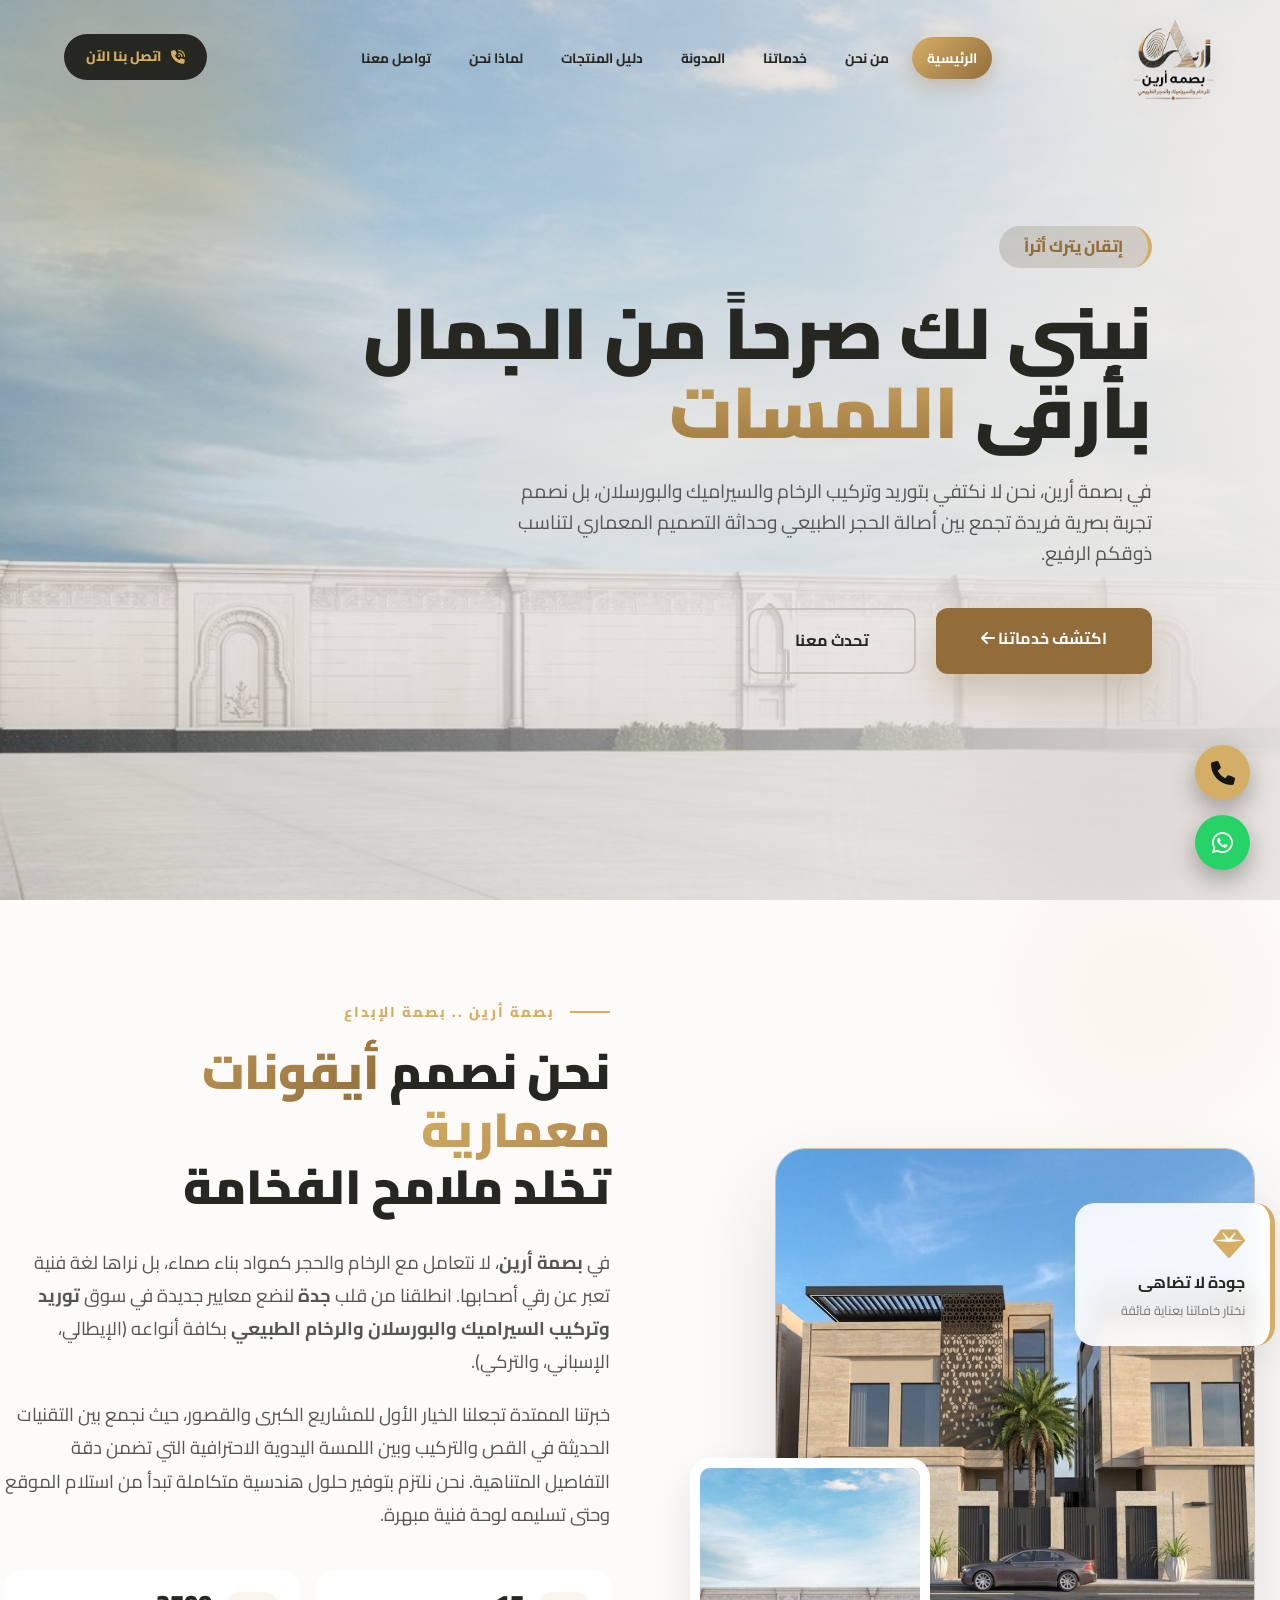
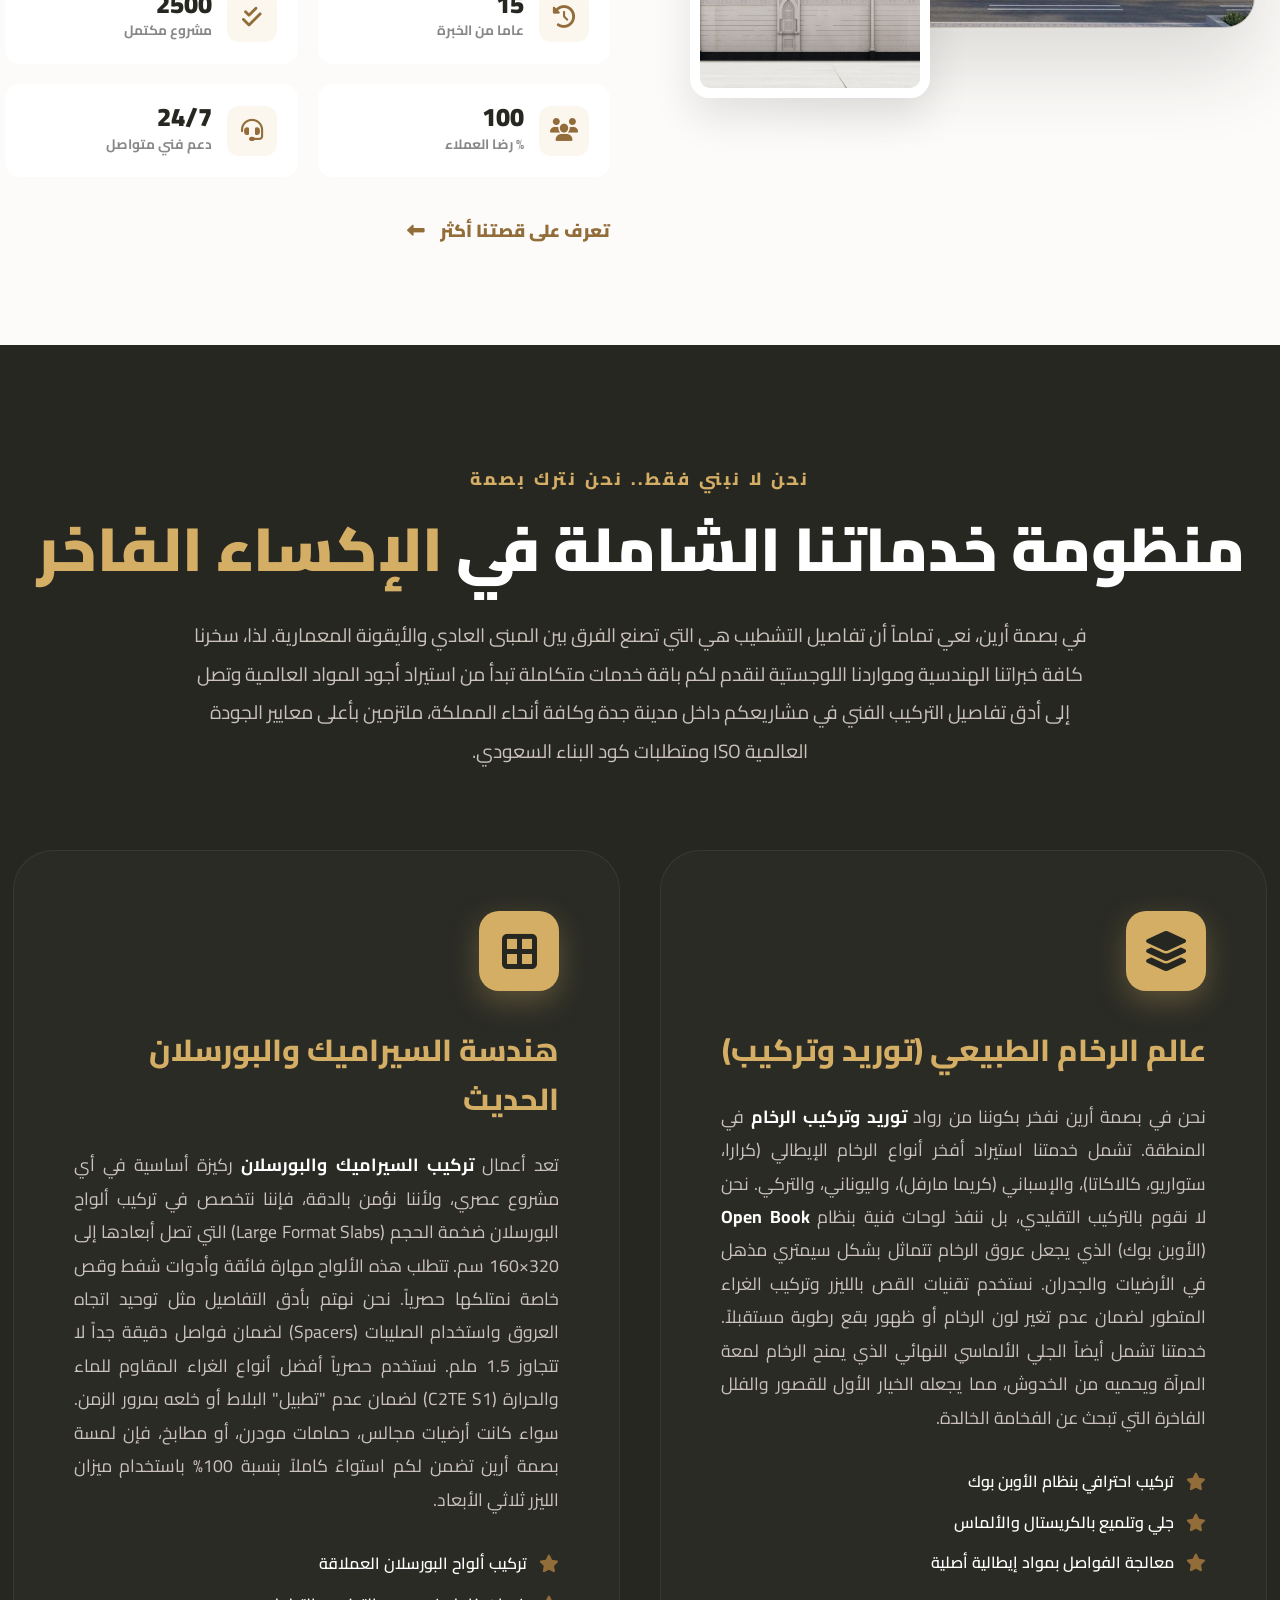
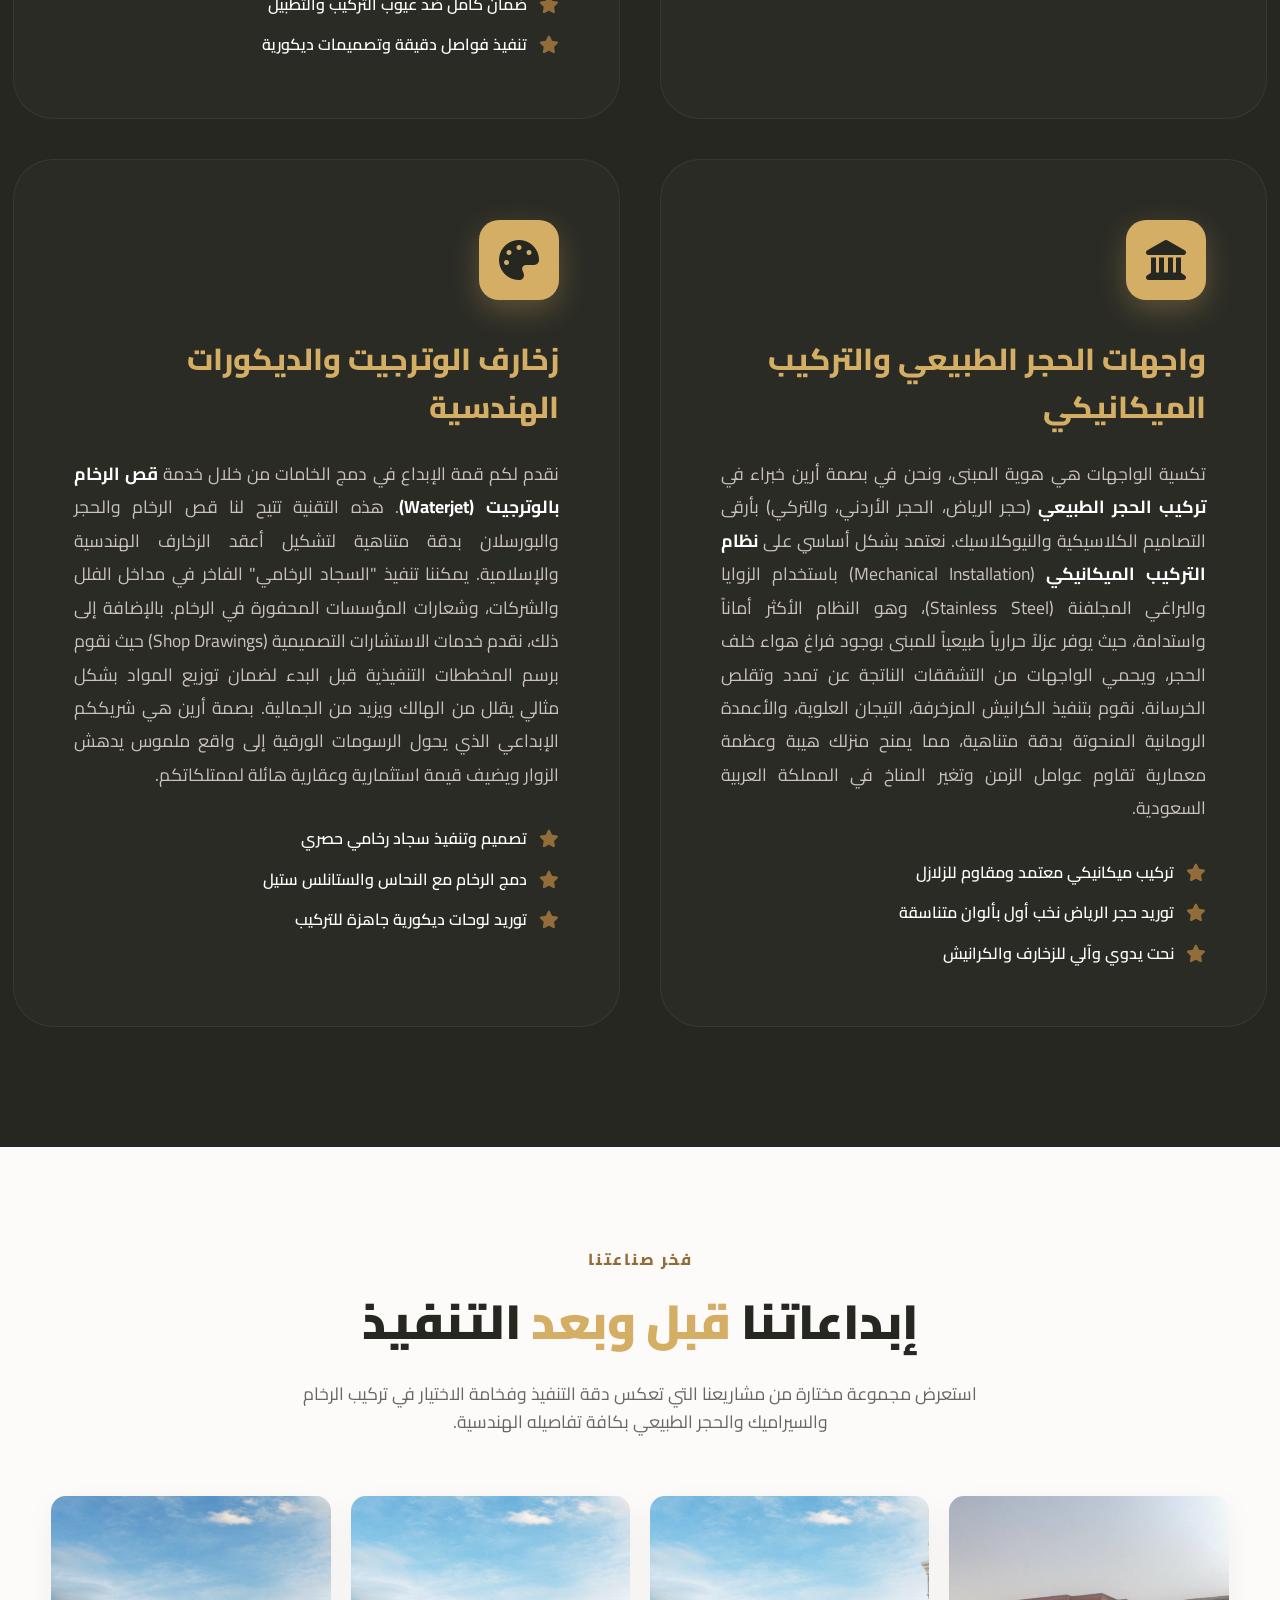
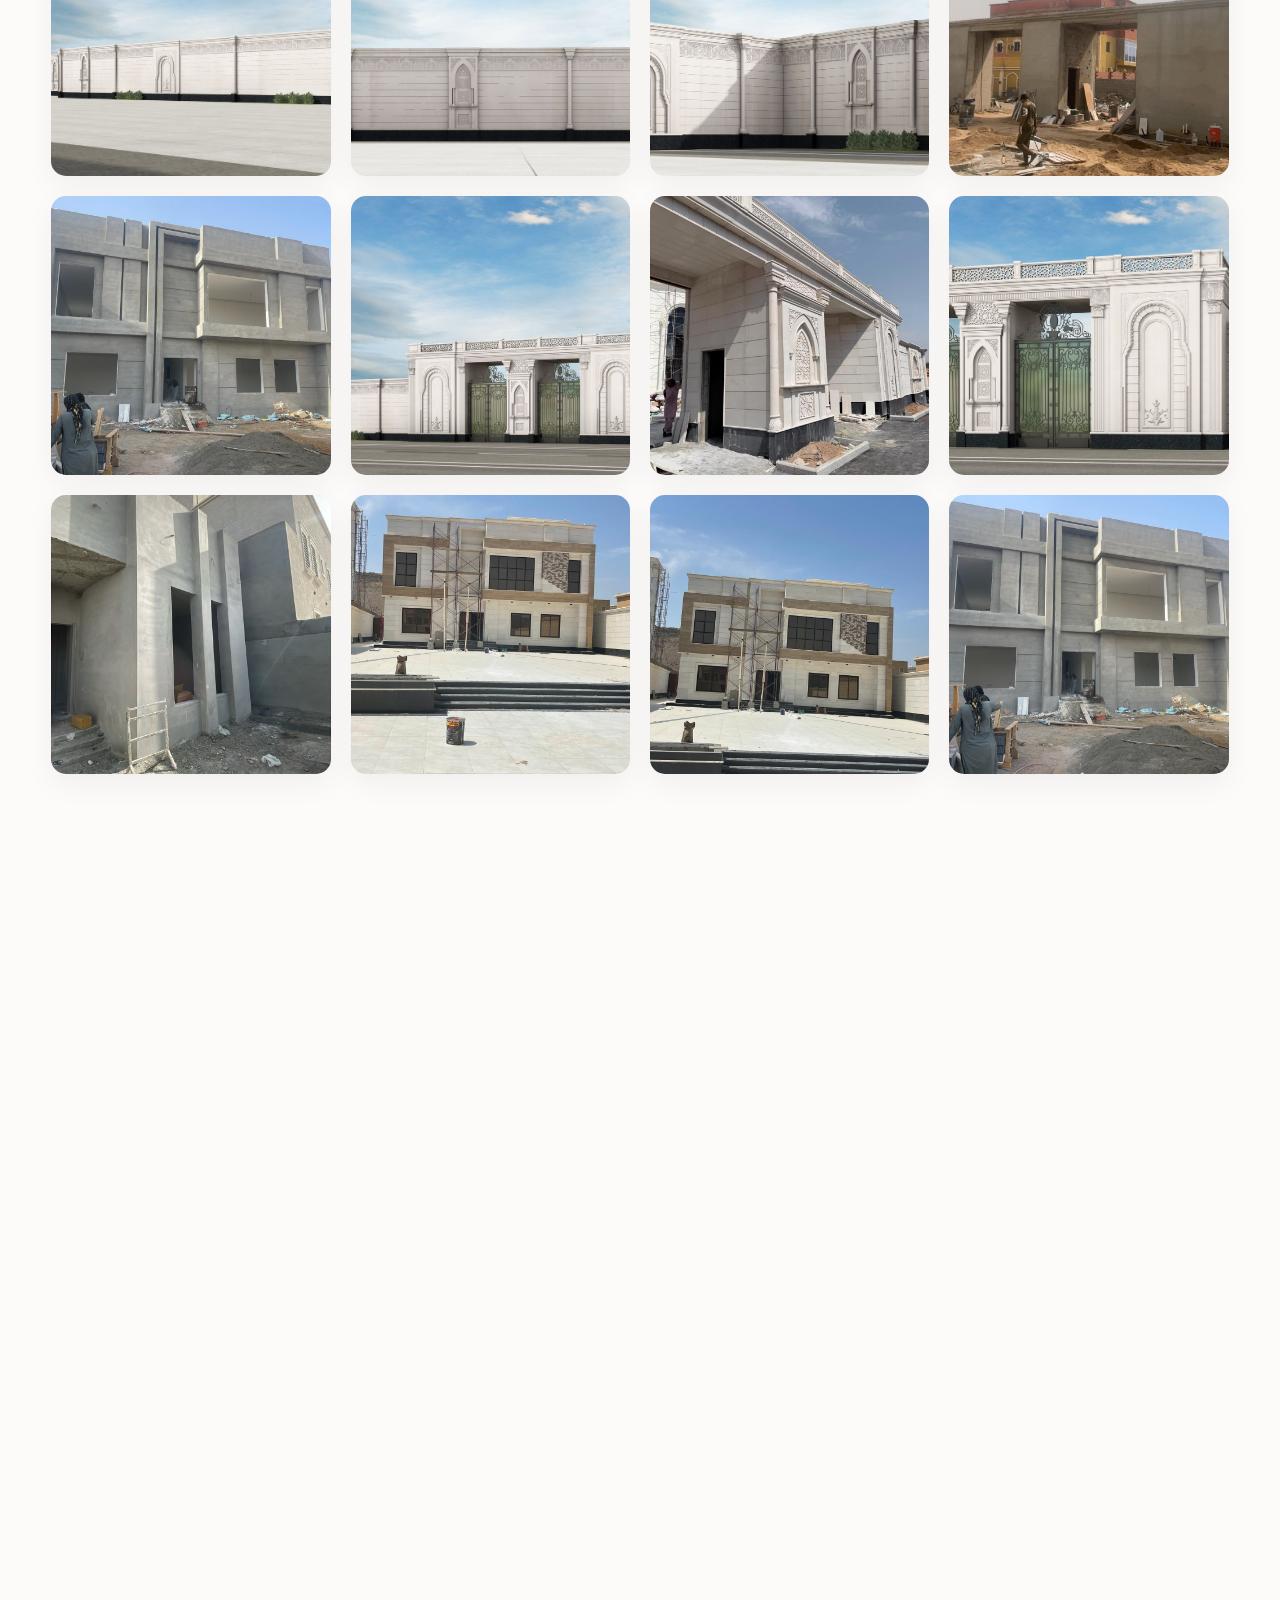
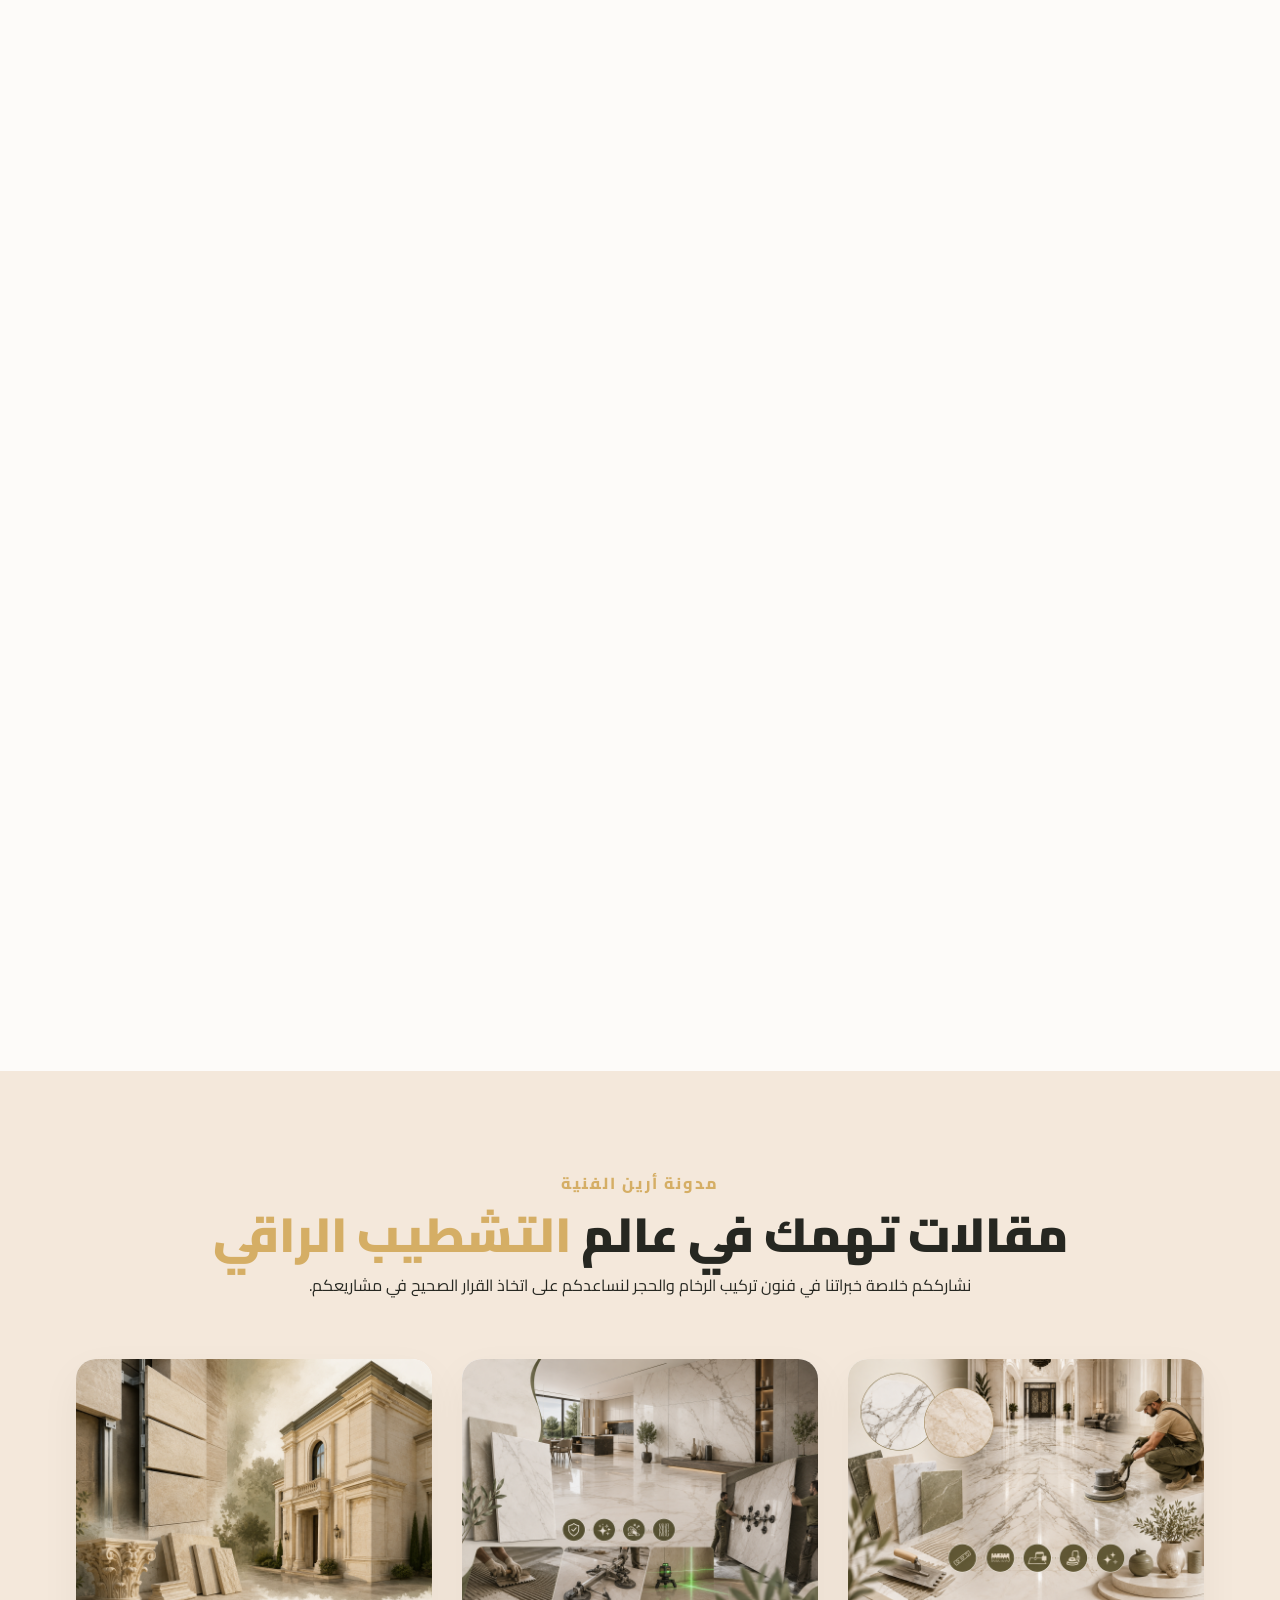
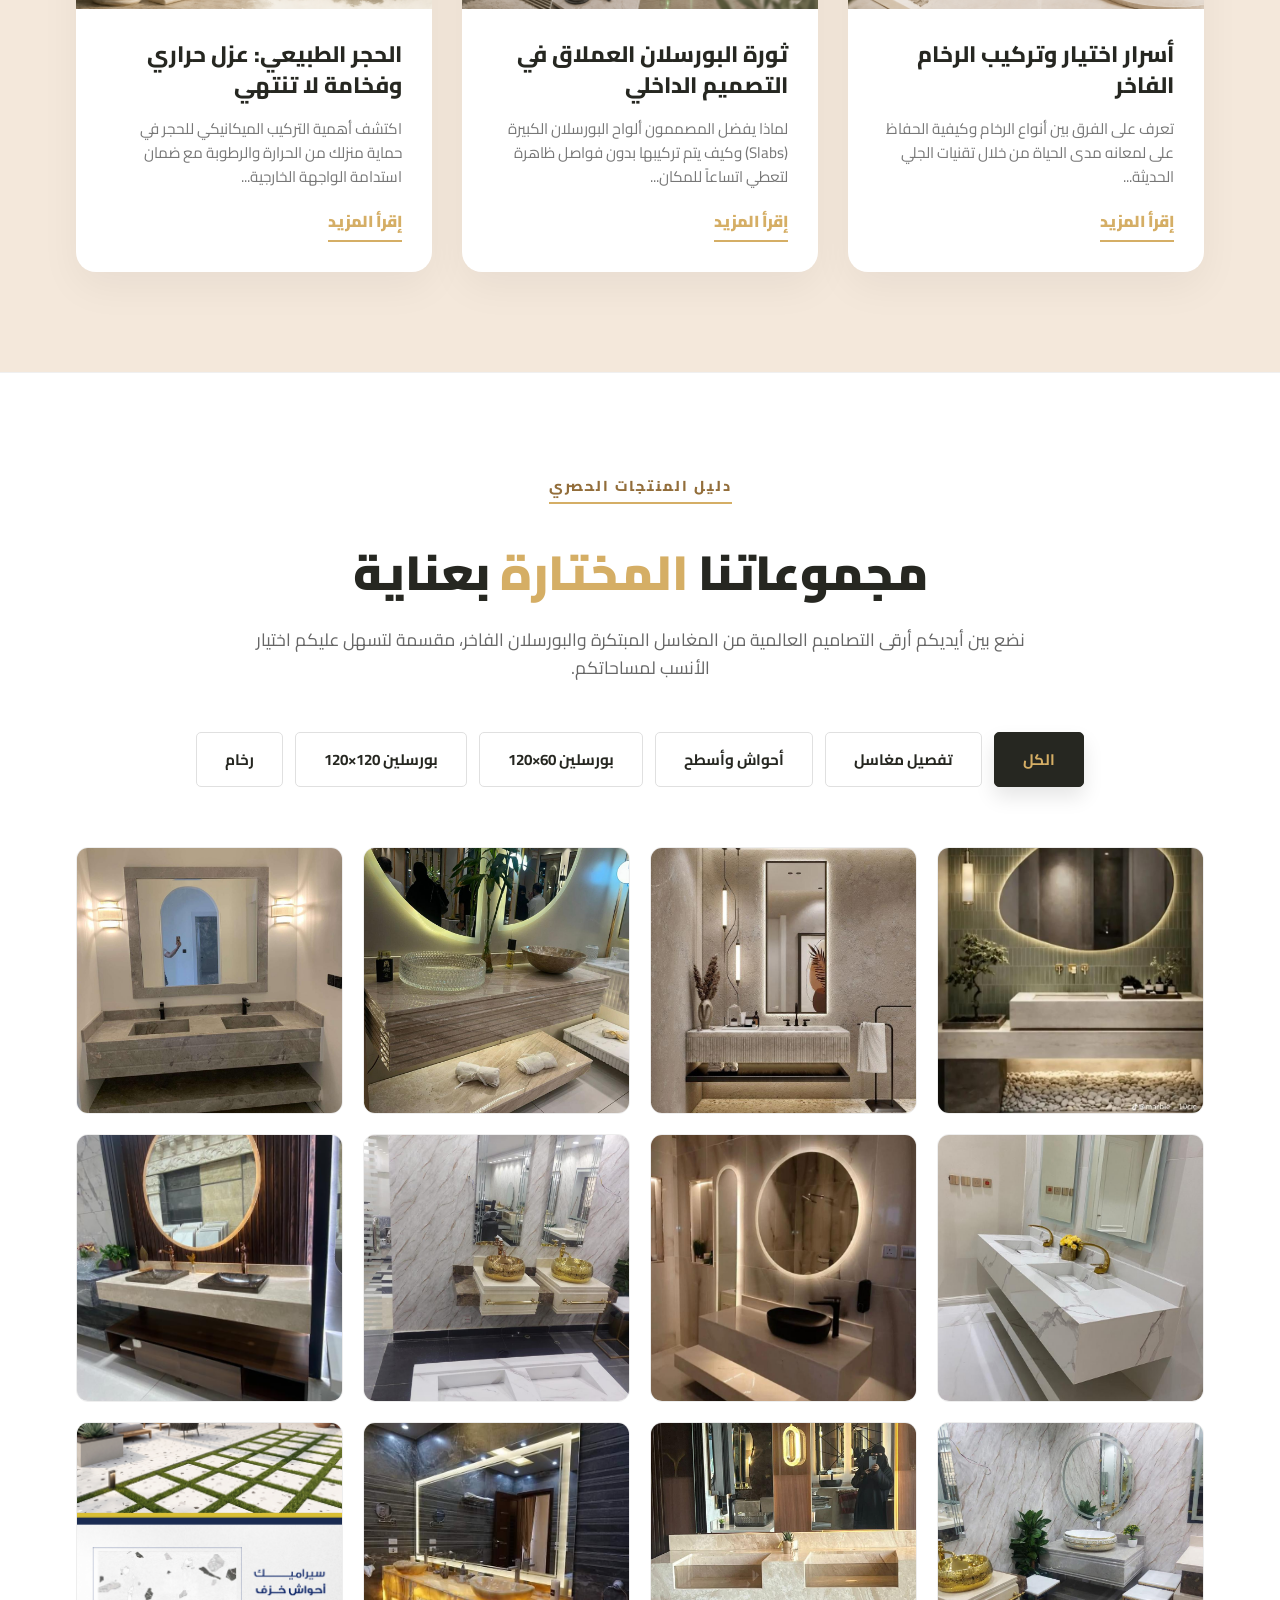
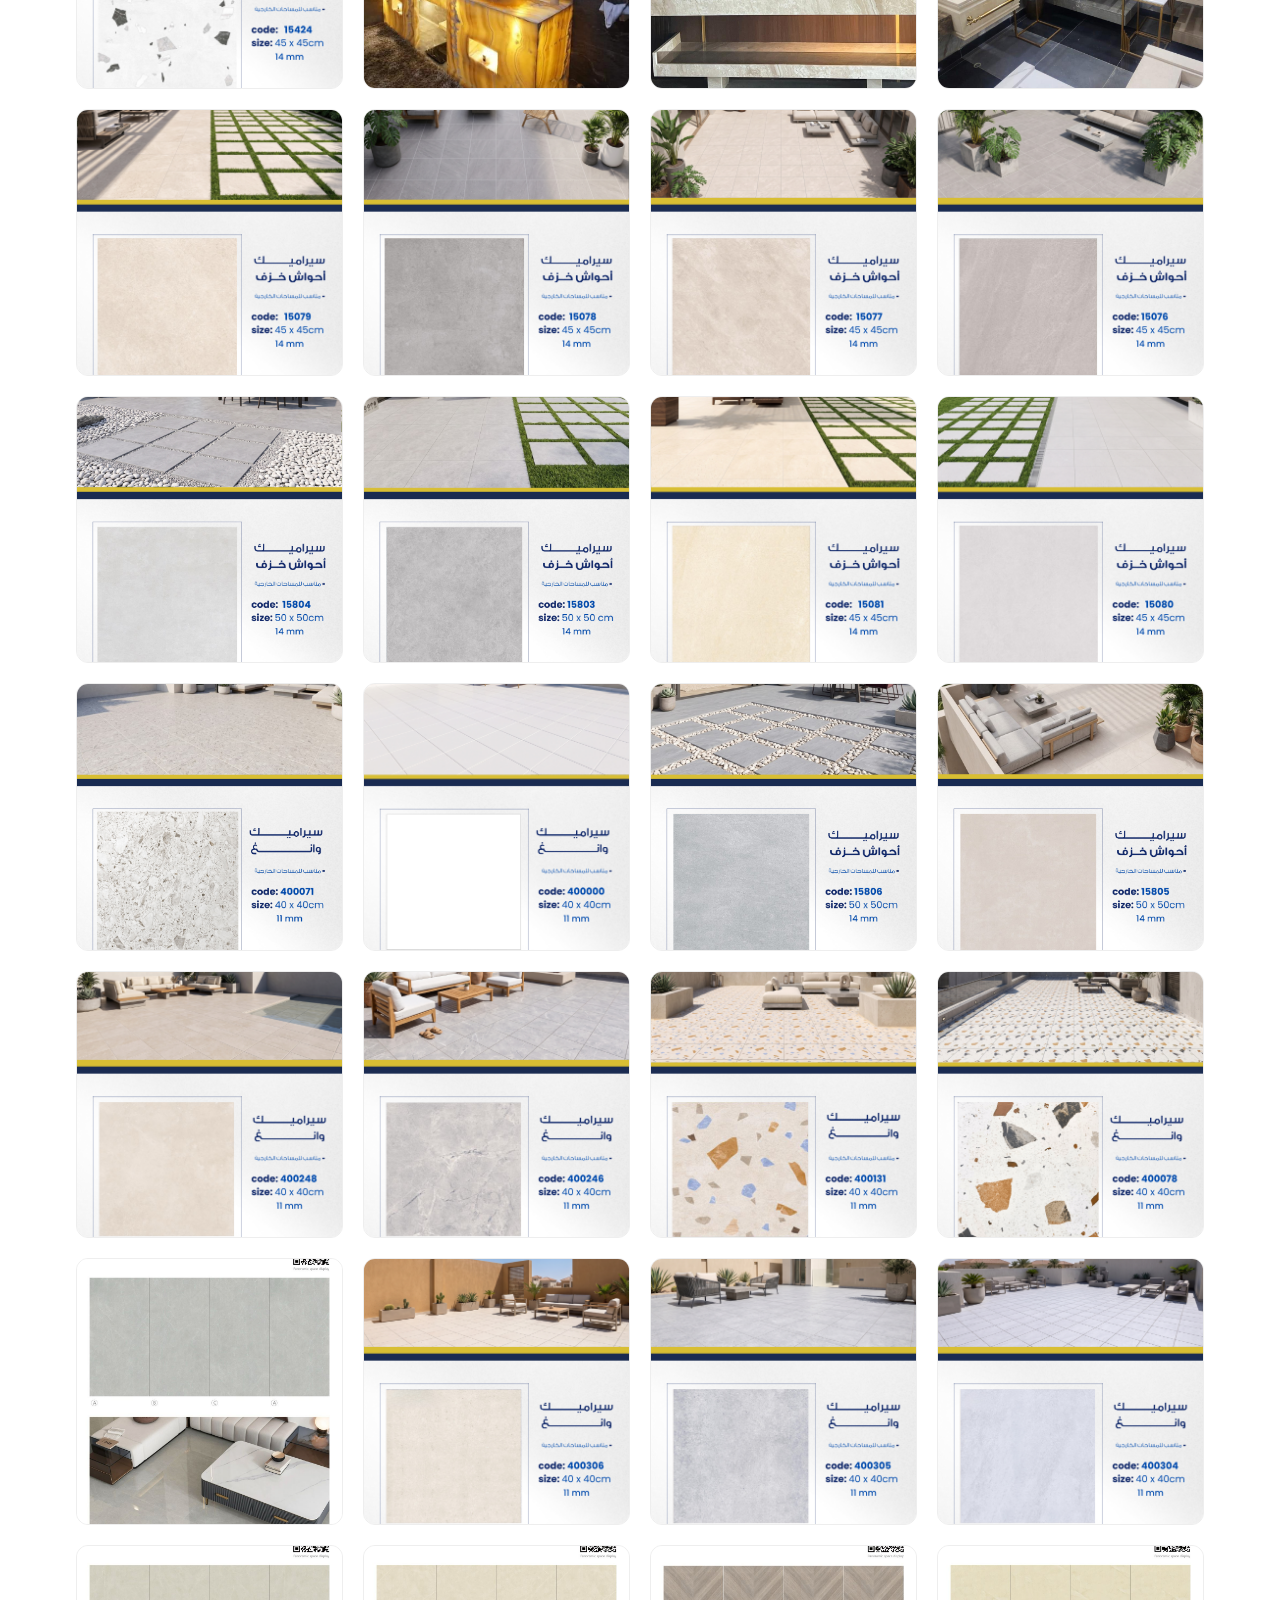
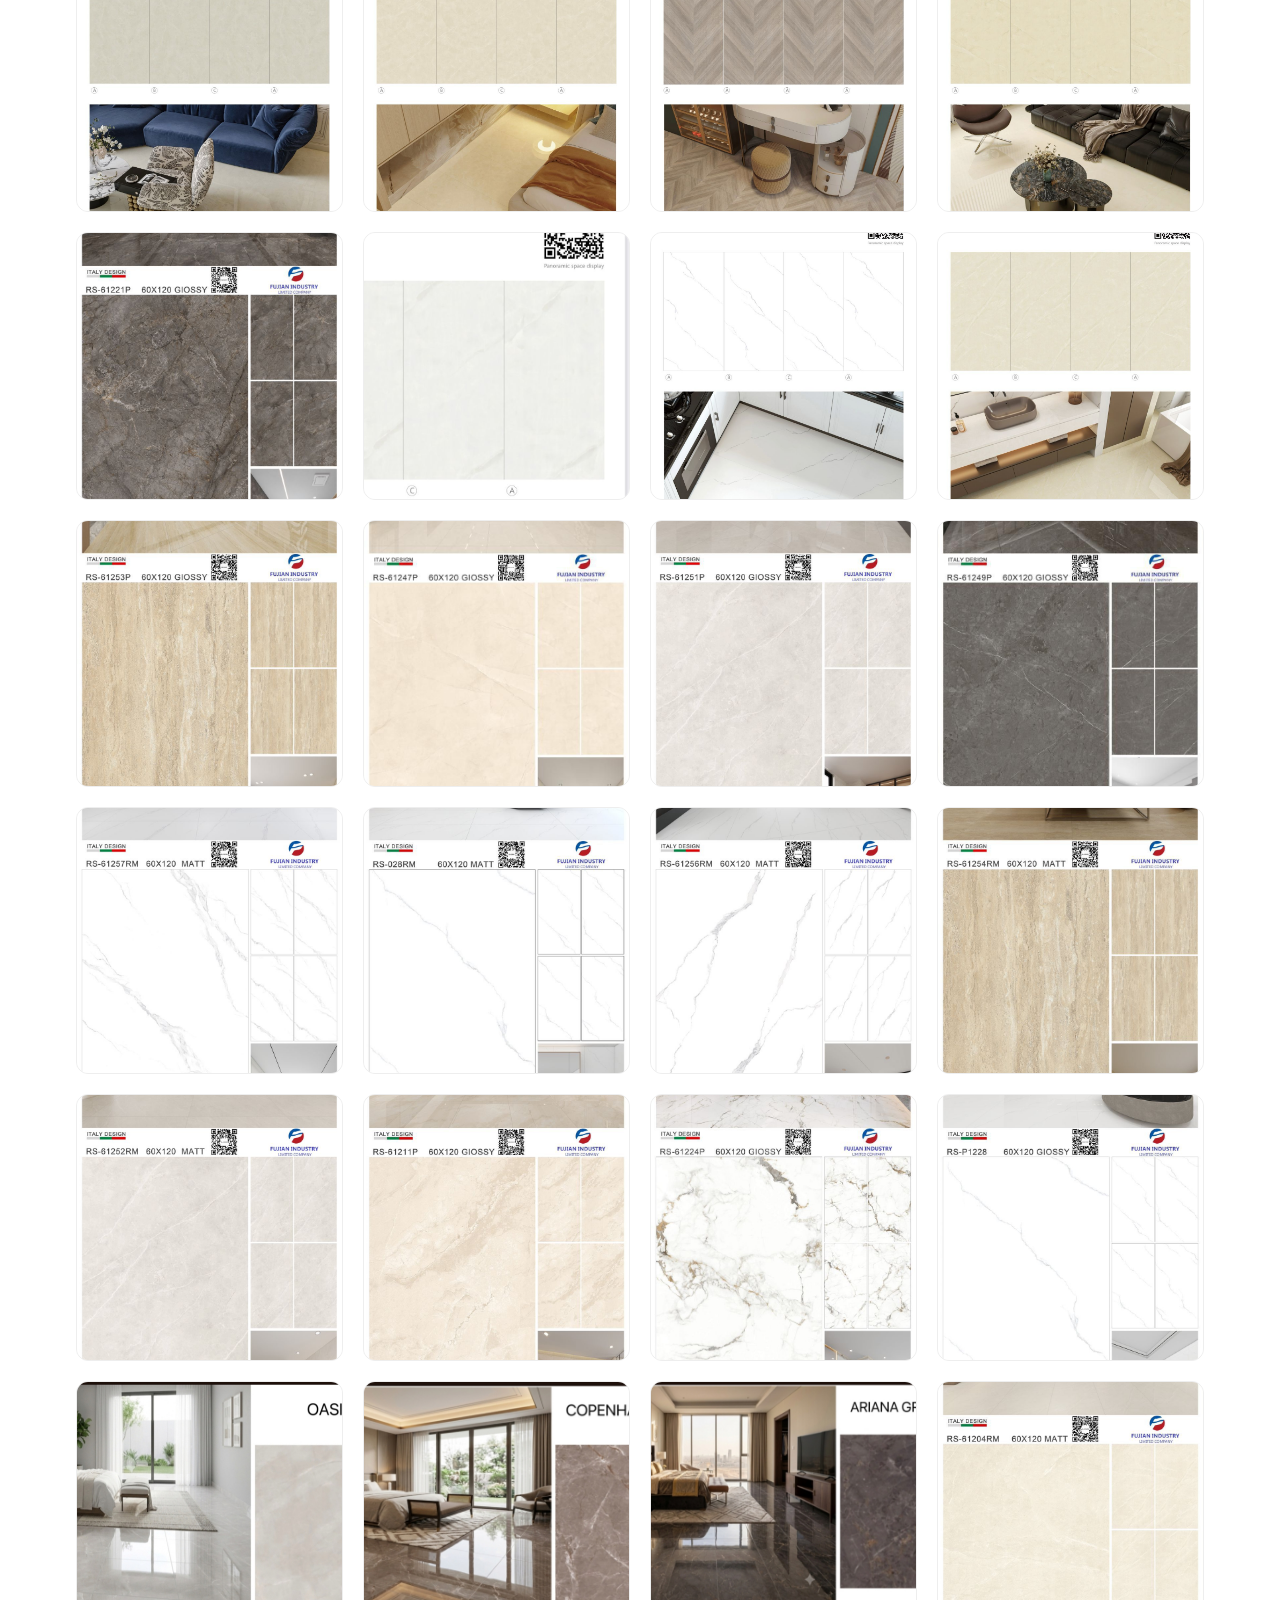
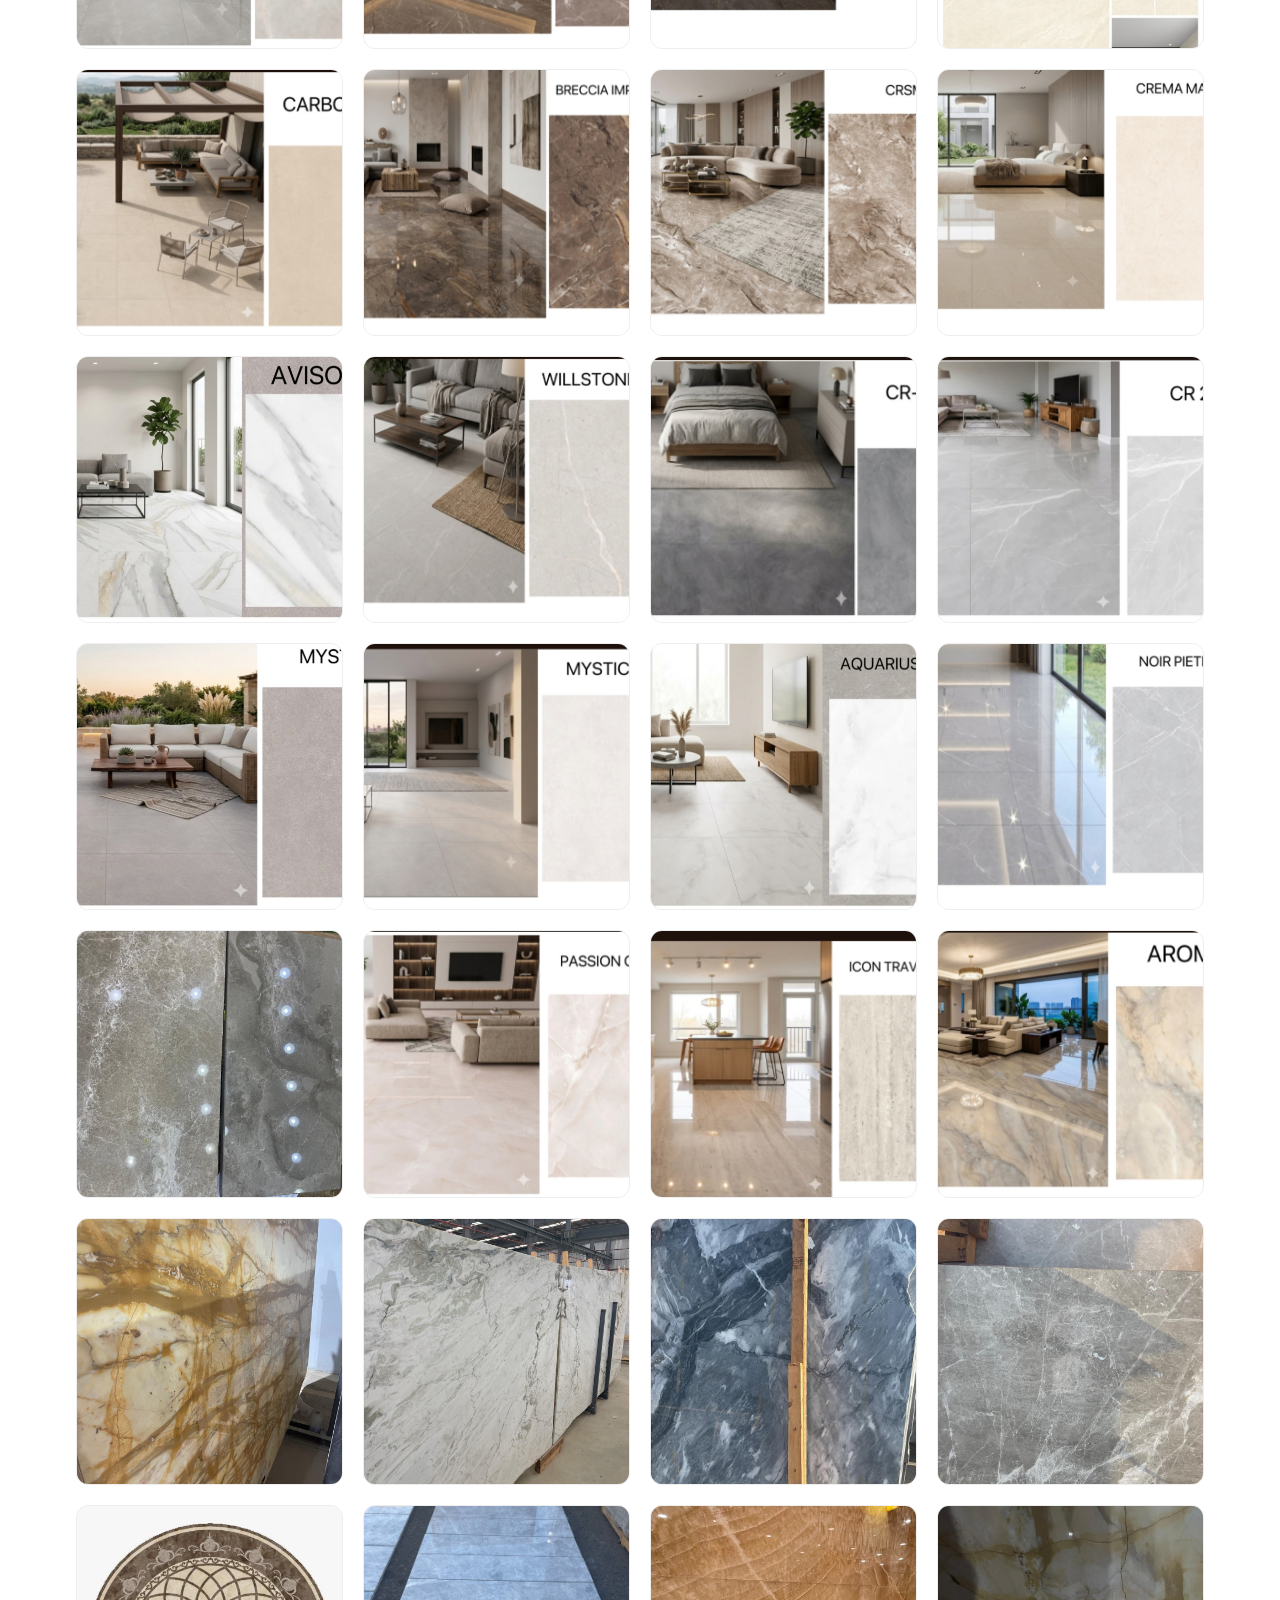
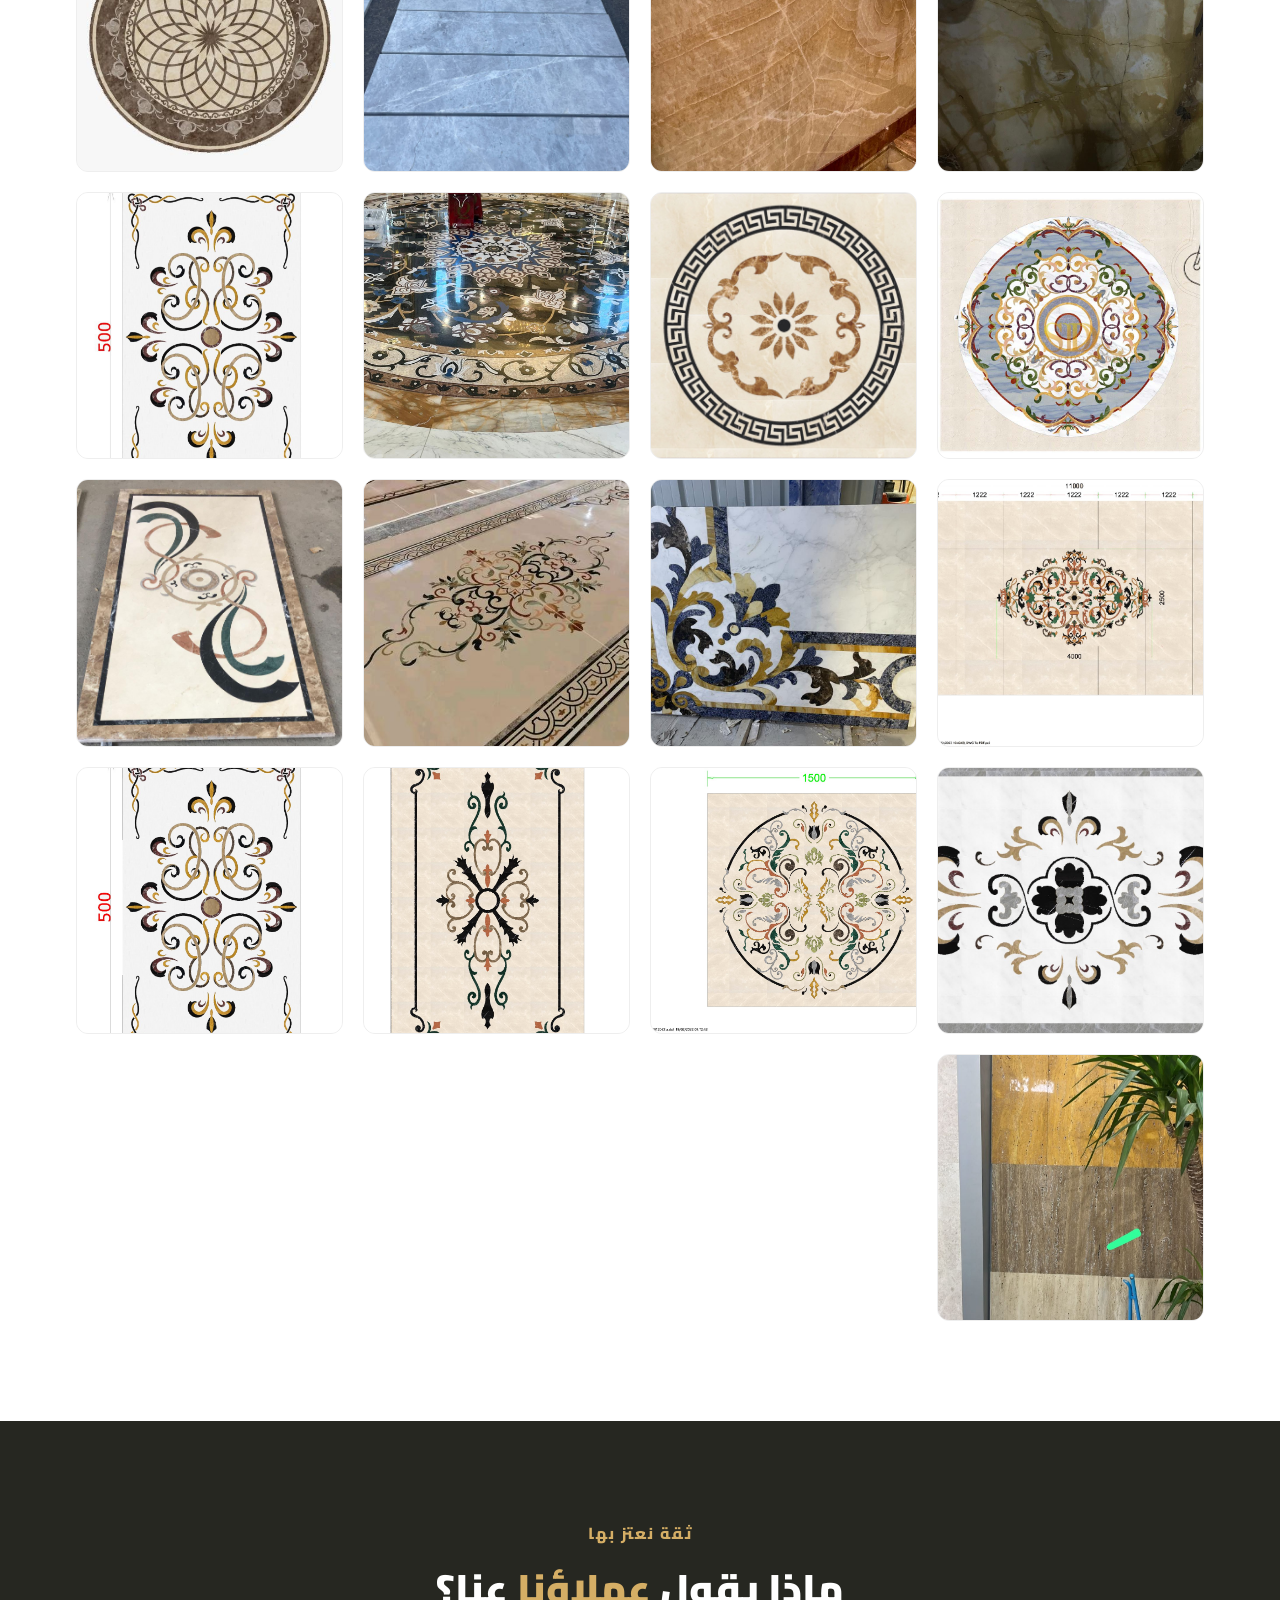
<file: index.html>
<!DOCTYPE html>
<html lang="ar" dir="rtl">
<head>
    <meta charset="UTF-8">
    <meta name="viewport" content="width=device-width, initial-scale=1.0, maximum-scale=1.0, user-scalable=no">
    <title>بصمة أرين | توريد وتركيب أرقى أنواع الرخام والسيراميك والحجر الطبيعي في جدة</title>
    <link rel="stylesheet" href="https://cdnjs.cloudflare.com/ajax/libs/font-awesome/6.4.0/css/all.min.css">
    <link rel="stylesheet" href="style.css">
</head>
<body>
<div id="splash">
        <div class="splash-box">
            <img src="images/logo.png" alt="Logo">
            <div class="progress-bar"><span></span></div>
        </div>
</div>
<header id="header">
    <div class="nav-container">
        <div class="logo-wrap">
            <img src="images/logo.png" alt="بصمة أرين">
        </div>

        <nav class="main-nav">
            <ul class="nav-list">
                <li><a href="#home" class="nav-link active">الرئيسية</a></li>
                <li><a href="#about" class="nav-link">من نحن</a></li>
                <li><a href="#services" class="nav-link">خدماتنا</a></li>
                <li><a href="#blog" class="nav-link">المدونة</a></li>
                <li><a href="#collections" class="nav-link">دليل المنتجات</a></li>
                <li><a href="#whyus" class="nav-link">لماذا نحن</a></li>
                <li><a href="#contact" class="nav-link">تواصل معنا</a></li>
            </ul>
        </nav>

        <div class="actions">
            <a href="tel:0564433538" class="contact-trigger">
                <i class="fas fa-phone-volume"></i>
                <span>اتصل بنا الآن</span>
            </a>
            <button class="burger" id="burger">
                <span></span><span></span><span></span>
            </button>
        </div>
    </div>
</header>
<div class="side-panel" id="sidePanel">
        <button class="close-panel" id="closePanel">&times;</button>
        <div class="panel-content">
            <ul class="mobile-links">
                <li><a href="#home">الرئيسية</a></li>
                <li><a href="#about">من نحن</a></li>
                <li><a href="#services">خدماتنا</a></li>
                <li><a href="#blog">المدونة</a></li>
                <li><a href="#collections">دليل المنتجات</a></li>
                <li><a href="#whyus">لماذا نحن</a></li>
                <li><a href="#contact">تواصل معنا</a></li>
            </ul>
        </div>
</div>
<section id="home" class="hero">
        <div class="hero-image-box"></div>
        <div class="hero-content">
            <div class="hero-badge">إتقان يترك أثراً</div>
            <h2 class="animate-text">نبنى لك صرحاً من الجمال <br>بأرقى  <span>اللمسات </span></h2>
            <p class="hero-desc">في بصمة أرين، نحن لا نكتفي بتوريد وتركيب الرخام والسيراميك والبورسلان، بل نصمم تجربة بصرية فريدة تجمع بين أصالة الحجر الطبيعي وحداثة التصميم المعماري لتناسب ذوقكم الرفيع.</p>
            <div class="hero-cta">
                <a href="#services" class="main-btn">اكتشف خدماتنا <i class="fas fa-arrow-left"></i></a>
                <a href="#contact" class="alt-btn">تحدث معنا </a>
            </div>
        </div>
        <div class="floating-elements">
            <div class="element e1"></div>
            <div class="element e2"></div>
        </div>
</section>
<section id="about" class="modern-about">
    <div class="about-shape"></div>
    <div class="container about-wrapper">
        <div class="about-inner-grid">
            
            <div class="about-visual-content">
                <div class="art-frame">
                    <div class="main-img-box">
                        <img src="images/IMG-20260831-WA0033.jpg" alt="فخامة الرخام">
                    </div>
                    <div class="sub-img-box">
                        <img src="images/IMG-20260831-WA0005.jpg" alt="إتقان التركيب">
                    </div>
                    <div class="floating-card">
                        <i class="fas fa-gem"></i>
                        <h4>جودة لا تضاهى</h4>
                        <p>نختار خاماتنا بعناية فائقة</p>
                    </div>
                </div>
            </div>

            <div class="about-main-info">
                <div class="header-stamp">
                    <span class="stamp-line"></span>
                    <span class="stamp-text">بصمة أرين .. بصمة الإبداع</span>
                </div>
                <h2 class="title-gradient">نحن نصمم <span>أيقونات معمارية</span> <br>تخلد ملامح الفخامة</h2>
                
                <div class="rich-promo-text">
                    <p>في <strong>بصمة أرين</strong>، لا نتعامل مع الرخام والحجر كمواد بناء صماء، بل نراها لغة فنية تعبر عن رقي أصحابها. انطلقنا من قلب <strong>جدة</strong> لنضع معايير جديدة في سوق <strong>توريد وتركيب السيراميك والبورسلان والرخام الطبيعي</strong> بكافة أنواعه (الإيطالي، الإسباني، والتركي).</p>
                    
                    <p>خبرتنا الممتدة تجعلنا الخيار الأول للمشاريع الكبرى والقصور، حيث نجمع بين التقنيات الحديثة في القص والتركيب وبين اللمسة اليدوية الاحترافية التي تضمن دقة التفاصيل المتناهية. نحن نلتزم بتوفير حلول هندسية متكاملة تبدأ من استلام الموقع وحتى تسليمه لوحة فنية مبهرة.</p>
                </div>

                <div class="stats-grid-modern">
                    <div class="s-card">
                        <div class="s-icon"><i class="fas fa-history"></i></div>
                        <div class="s-info">
                            <h3 class="counter" data-target="15">0</h3>
                            <span>عاما من الخبرة</span>
                        </div>
                    </div>
                    <div class="s-card">
                        <div class="s-icon"><i class="fas fa-check-double"></i></div>
                        <div class="s-info">
                            <h3 class="counter" data-target="2500">0</h3>
                            <span>مشروع مكتمل</span>
                        </div>
                    </div>
                    <div class="s-card">
                        <div class="s-icon"><i class="fas fa-users"></i></div>
                        <div class="s-info">
                            <h3 class="counter" data-target="100">0</h3>
                            <span>% رضا العملاء</span>
                        </div>
                    </div>
                    <div class="s-card">
                        <div class="s-icon"><i class="fas fa-headset"></i></div>
                        <div class="s-info">
                            <h3>24/7</h3>
                            <span>دعم فني متواصل</span>
                        </div>
                    </div>
                </div>

                <a href="#contact" class="discover-more">
                    <span>تعرف على قصتنا أكثر</span>
                    <i class="fas fa-long-arrow-alt-left"></i>
                </a>
            </div>

        </div>
    </div>
</section>
<section id="services" class="premium-services">
    <div class="content-wrapper-large">
        
        <div class="services-main-head">
            <span class="top-label">نحن لا نبني فقط.. نحن نترك بصمة</span>
            <h2 class="dynamic-title">منظومة خدماتنا الشاملة في <span>الإكساء الفاخر</span></h2>
            <p class="head-paragraph">في بصمة أرين، نعي تماماً أن تفاصيل التشطيب هي التي تصنع الفرق بين المبنى العادي والأيقونة المعمارية. لذا، سخرنا كافة خبراتنا الهندسية ومواردنا اللوجستية لنقدم لكم باقة خدمات متكاملة تبدأ من استيراد أجود المواد العالمية وتصل إلى أدق تفاصيل التركيب الفني في مشاريعكم داخل مدينة جدة وكافة أنحاء المملكة، ملتزمين بأعلى معايير الجودة العالمية ISO ومتطلبات كود البناء السعودي.</p>
        </div>

        <div class="services-mega-grid">
            
            <div class="lux-card">
                <div class="card-glass-effect"></div>
                <div class="card-inner-box">
                    <div class="header-icon"><i class="fas fa-layer-group"></i></div>
                    <h3>عالم الرخام الطبيعي (توريد وتركيب)</h3>
                    <p class="long-text">نحن في بصمة أرين نفخر بكوننا من رواد <strong>توريد وتركيب الرخام</strong> في المنطقة. تشمل خدمتنا استيراد أفخر أنواع الرخام الإيطالي (كرارا، ستواريو، كالاكاتا)، والإسباني (كريما مارفل)، واليوناني، والتركي. نحن لا نقوم بالتركيب التقليدي، بل ننفذ لوحات فنية بنظام <strong>Open Book</strong> (الأوبن بوك) الذي يجعل عروق الرخام تتماثل بشكل سيمتري مذهل في الأرضيات والجدران. نستخدم تقنيات القص بالليزر وتركيب الغراء المتطور لضمان عدم تغير لون الرخام أو ظهور بقع رطوبة مستقبلاً. خدمتنا تشمل أيضاً الجلي الألماسي النهائي الذي يمنح الرخام لمعة المرآة ويحميه من الخدوش، مما يجعله الخيار الأول للقصور والفلل الفاخرة التي تبحث عن الفخامة الخالدة.</p>
                    <div class="feature-bullets">
                        <span><i class="fas fa-star"></i> تركيب احترافي بنظام الأوبن بوك</span>
                        <span><i class="fas fa-star"></i> جلي وتلميع بالكريستال والألماس</span>
                        <span><i class="fas fa-star"></i> معالجة الفواصل بمواد إيطالية أصلية</span>
                    </div>
                </div>
            </div>

            <div class="lux-card">
                <div class="card-glass-effect"></div>
                <div class="card-inner-box">
                    <div class="header-icon"><i class="fas fa-border-all"></i></div>
                    <h3>هندسة السيراميك والبورسلان الحديث</h3>
                    <p class="long-text">تعد أعمال <strong>تركيب السيراميك والبورسلان</strong> ركيزة أساسية في أي مشروع عصري، ولأننا نؤمن بالدقة، فإننا نتخصص في تركيب ألواح البورسلان ضخمة الحجم (Large Format Slabs) التي تصل أبعادها إلى 320×160 سم. تتطلب هذه الألواح مهارة فائقة وأدوات شفط وقص خاصة نمتلكها حصرياً. نحن نهتم بأدق التفاصيل مثل توحيد اتجاه العروق واستخدام الصليبات (Spacers) لضمان فواصل دقيقة جداً لا تتجاوز 1.5 ملم. نستخدم حصرياً أفضل أنواع الغراء المقاوم للماء والحرارة (C2TE S1) لضمان عدم "تطبيل" البلاط أو خلعه بمرور الزمن. سواء كانت أرضيات مجالس، حمامات مودرن، أو مطابخ، فإن لمسة بصمة أرين تضمن لكم استواءً كاملاً بنسبة 100% باستخدام ميزان الليزر ثلاثي الأبعاد.</p>
                    <div class="feature-bullets">
                        <span><i class="fas fa-star"></i> تركيب ألواح البورسلان العملاقة</span>
                        <span><i class="fas fa-star"></i> ضمان كامل ضد عيوب التركيب والتطبيل</span>
                        <span><i class="fas fa-star"></i> تنفيذ فواصل دقيقة وتصميمات ديكورية</span>
                    </div>
                </div>
            </div>

            <div class="lux-card">
                <div class="card-glass-effect"></div>
                <div class="card-inner-box">
                    <div class="header-icon"><i class="fas fa-landmark"></i></div>
                    <h3>واجهات الحجر الطبيعي والتركيب الميكانيكي</h3>
                    <p class="long-text">تكسية الواجهات هي هوية المبنى، ونحن في بصمة أرين خبراء في <strong>تركيب الحجر الطبيعي</strong> (حجر الرياض، الحجر الأردني، والتركي) بأرقى التصاميم الكلاسيكية والنيوكلاسيك. نعتمد بشكل أساسي على <strong>نظام التركيب الميكانيكي</strong> (Mechanical Installation) باستخدام الزوايا والبراغي المجلفنة (Stainless Steel)، وهو النظام الأكثر أماناً واستدامة، حيث يوفر عزلاً حرارياً طبيعياً للمبنى بوجود فراغ هواء خلف الحجر، ويحمي الواجهات من التشققات الناتجة عن تمدد وتقلص الخرسانة. نقوم بتنفيذ الكرانيش المزخرفة، التيجان العلوية، والأعمدة الرومانية المنحوتة بدقة متناهية، مما يمنح منزلك هيبة وعظمة معمارية تقاوم عوامل الزمن وتغير المناخ في المملكة العربية السعودية.</p>
                    <div class="feature-bullets">
                        <span><i class="fas fa-star"></i> تركيب ميكانيكي معتمد ومقاوم للزلازل</span>
                        <span><i class="fas fa-star"></i> توريد حجر الرياض نخب أول بألوان متناسقة</span>
                        <span><i class="fas fa-star"></i> نحت يدوي وآلي للزخارف والكرانيش</span>
                    </div>
                </div>
            </div>

            <div class="lux-card">
                <div class="card-glass-effect"></div>
                <div class="card-inner-box">
                    <div class="header-icon"><i class="fas fa-palette"></i></div>
                    <h3>زخارف الوترجيت والديكورات الهندسية</h3>
                    <p class="long-text">نقدم لكم قمة الإبداع في دمج الخامات من خلال خدمة <strong>قص الرخام بالوترجيت (Waterjet)</strong>. هذه التقنية تتيح لنا قص الرخام والحجر والبورسلان بدقة متناهية لتشكيل أعقد الزخارف الهندسية والإسلامية. يمكننا تنفيذ "السجاد الرخامي" الفاخر في مداخل الفلل والشركات، وشعارات المؤسسات المحفورة في الرخام. بالإضافة إلى ذلك، نقدم خدمات الاستشارات التصميمية (Shop Drawings) حيث نقوم برسم المخططات التنفيذية قبل البدء لضمان توزيع المواد بشكل مثالي يقلل من الهالك ويزيد من الجمالية. بصمة أرين هي شريككم الإبداعي الذي يحول الرسومات الورقية إلى واقع ملموس يدهش الزوار ويضيف قيمة استثمارية وعقارية هائلة لممتلكاتكم.</p>
                    <div class="feature-bullets">
                        <span><i class="fas fa-star"></i> تصميم وتنفيذ سجاد رخامي حصري</span>
                        <span><i class="fas fa-star"></i> دمج الرخام مع النحاس والستانلس ستيل</span>
                        <span><i class="fas fa-star"></i> توريد لوحات ديكورية جاهزة للتركيب</span>
                    </div>
                </div>
            </div>

        </div>
    </div>
</section>
<section id="portfolio" class="gallery-section">
    <div class="gallery-container">
        <div class="gallery-header">
            <span class="gallery-label">فخر صناعتنا</span>
            <h2 class="gallery-title">إبداعاتنا <span>قبل وبعد</span> التنفيذ</h2>
            <p class="gallery-desc">استعرض مجموعة مختارة من مشاريعنا التي تعكس دقة التنفيذ وفخامة الاختيار في تركيب الرخام والسيراميك والحجر الطبيعي بكافة تفاصيله الهندسية.</p>
        </div>

        <div class="gallery-grid">
            <div class="gallery-item"><img src="images/IMG-20260831-WA0003.jpg" alt="Work"></div>
            <div class="gallery-item"><img src="images/IMG-20260831-WA0004.jpg" alt="Work"></div>
            <div class="gallery-item"><img src="images/IMG-20260831-WA0005.jpg" alt="Work"></div>
            <div class="gallery-item"><img src="images/IMG-20260831-WA0006.jpg" alt="Work"></div>
            <div class="gallery-item"><img src="images/IMG-20260831-WA0007.jpg" alt="Work"></div>
            <div class="gallery-item"><img src="images/IMG-20260831-WA0008.jpg" alt="Work"></div>
            <div class="gallery-item"><img src="images/IMG-20260831-WA0009.jpg" alt="Work"></div>
            <div class="gallery-item"><img src="images/IMG-20260831-WA0010.jpg" alt="Work"></div>
            <div class="gallery-item"><img src="images/IMG-20260831-WA0011.jpg" alt="Work"></div>
            <div class="gallery-item"><img src="images/IMG-20260831-WA0012.jpg" alt="Work"></div>
            <div class="gallery-item"><img src="images/IMG-20260831-WA0013.jpg" alt="Work"></div>
            <div class="gallery-item"><img src="images/IMG-20260831-WA0014.jpg" alt="Work"></div>
            <div class="gallery-item"><img src="images/IMG-20260831-WA0015.jpg" alt="Work"></div>
            <div class="gallery-item"><img src="images/IMG-20260831-WA0016.jpg" alt="Work"></div>
            <div class="gallery-item"><img src="images/IMG-20260831-WA0017.jpg" alt="Work"></div>
            <div class="gallery-item"><img src="images/IMG-20260831-WA0019.jpg" alt="Work"></div>
            <div class="gallery-item"><img src="images/IMG-20260831-WA0020.jpg" alt="Work"></div>
            <div class="gallery-item"><img src="images/IMG-20260831-WA0022.jpg" alt="Work"></div>
            <div class="gallery-item"><img src="images/IMG-20260831-WA0024.jpg" alt="Work"></div>
            <div class="gallery-item"><img src="images/IMG-20260831-WA0025.jpg" alt="Work"></div>
            <div class="gallery-item"><img src="images/IMG-20260831-WA0026.jpg" alt="Work"></div>
            <div class="gallery-item"><img src="images/IMG-20260831-WA0027.jpg" alt="Work"></div>
            <div class="gallery-item"><img src="images/IMG-20260831-WA0028.jpg" alt="Work"></div>
            <div class="gallery-item"><img src="images/IMG-20260831-WA0029.jpg" alt="Work"></div>
            <div class="gallery-item"><img src="images/IMG-20260831-WA0030.jpg" alt="Work"></div>
            <div class="gallery-item"><img src="images/IMG-20260831-WA0031.jpg" alt="Work"></div>
            <div class="gallery-item"><img src="images/IMG-20260831-WA0032.jpg" alt="Work"></div>
            <div class="gallery-item"><img src="images/IMG-20260831-WA0033.jpg" alt="Work"></div>
            <div class="gallery-item"><img src="images/IMG-20260831-WA0034.jpg" alt="Work"></div>
            <div class="gallery-item"><img src="images/IMG-20260831-WA0036.jpg" alt="Work"></div>
            <div class="gallery-item"><img src="images/IMG-20260831-WA0038.jpg" alt="Work"></div>
            <div class="gallery-item"><img src="images/IMG-20260831-WA0039.jpg" alt="Work"></div>
            <div class="gallery-item"><img src="images/IMG-20260831-WA0040.jpg" alt="Work"></div>
            <div class="gallery-item"><img src="images/IMG-20260831-WA0041.jpg" alt="Work"></div>
        </div>
    </div>
</section>
<section id="blog" class="blog-section">
    <div class="content-wrapper-large">
        <div class="blog-header">
            <span class="label">مدونة أرين الفنية</span>
            <h2 class="blog-title">مقالات تهمك في عالم <span>التشطيب الراقي</span></h2>
            <p class="blog-desc">نشارككم خلاصة خبراتنا في فنون تركيب الرخام والحجر لنساعدكم على اتخاذ القرار الصحيح في مشاريعكم.</p>
        </div>

        <div class="blog-grid">
            <div class="blog-card">
                <div class="blog-img">
                    <img src="images/blog1.png" alt="الرخام الطبيعي">
                </div>
                <div class="blog-info">
                    <h3>أسرار اختيار وتركيب الرخام الفاخر</h3>
                    <p>تعرف على الفرق بين أنواع الرخام وكيفية الحفاظ على لمعانه مدى الحياة من خلال تقنيات الجلي الحديثة...</p>
                    <a href="post.html?id=marble" class="read-more">إقرأ المزيد</a>
                </div>
            </div>

            <div class="blog-card">
                <div class="blog-img">
                    <img src="images/blog2.png" alt="البورسلان">
                </div>
                <div class="blog-info">
                    <h3>ثورة البورسلان العملاق في التصميم الداخلي</h3>
                    <p>لماذا يفضل المصممون ألواح البورسلان الكبيرة (Slabs) وكيف يتم تركيبها بدون فواصل ظاهرة لتعطي اتساعاً للمكان...</p>
                    <a href="post.html?id=ceramics" class="read-more">إقرأ المزيد</a>
                </div>
            </div>

            <div class="blog-card">
                <div class="blog-img">
                    <img src="images/blog3.png" alt="الحجر الطبيعي">
                </div>
                <div class="blog-info">
                    <h3>الحجر الطبيعي: عزل حراري وفخامة لا تنتهي</h3>
                    <p>اكتشف أهمية التركيب الميكانيكي للحجر في حماية منزلك من الحرارة والرطوبة مع ضمان استدامة الواجهة الخارجية...</p>
                    <a href="post.html?id=stone" class="read-more">إقرأ المزيد</a>
                </div>
            </div>
        </div>
    </div>
</section>
<section id="collections" class="white-collections">
    <div class="content-wrapper-large">
        <div class="coll-header-white">
            <span class="badge-gold">دليل المنتجات الحصري</span>
            <h2 class="title-dark">مجموعاتنا <span>المختارة</span> بعناية</h2>
            <p class="desc-grey">نضع بين أيديكم أرقى التصاميم العالمية من المغاسل المبتكرة والبورسلان الفاخر، مقسمة لتسهل عليكم اختيار الأنسب لمساحاتكم.</p>
        </div>

        <div class="modern-filter-bar">
            <button class="filter-trigger active" data-filter="all">الكل</button>
            <button class="filter-trigger" data-filter="sinks">تفصيل مغاسل</button>
            <button class="filter-trigger" data-filter="outdoor">أحواش وأسطح</button>
            <button class="filter-trigger" data-filter="p-60">بورسلين 60×120</button>
            <button class="filter-trigger" data-filter="p-120">بورسلين 120×120</button>
            <button class="filter-trigger" data-filter="marble">رخام</button>
        </div>
        <div class="coll-masonry-grid" id="masonryGrid">
<div class="masonry-item sinks"><img src="images/IMG-20260907-WA0005.jpg" alt="تفصيل مغاسل"></div>
<div class="masonry-item sinks"><img src="images/IMG-20260907-WA0006.jpg" alt="تفصيل مغاسل"></div>
<div class="masonry-item sinks"><img src="images/IMG-20260907-WA0008.jpg" alt="تفصيل مغاسل"></div>
<div class="masonry-item sinks"><img src="images/IMG-20260907-WA0009.jpg" alt="تفصيل مغاسل"></div>
<div class="masonry-item sinks"><img src="images/IMG-20260907-WA0014.jpg" alt="تفصيل مغاسل"></div>
<div class="masonry-item sinks"><img src="images/IMG-20260907-WA0016.jpg" alt="تفصيل مغاسل"></div>
<div class="masonry-item sinks"><img src="images/IMG-20260907-WA0022.jpg" alt="تفصيل مغاسل"></div>
<div class="masonry-item sinks"><img src="images/IMG-20260907-WA0024.jpg" alt="تفصيل مغاسل"></div>
<div class="masonry-item sinks"><img src="images/IMG-20260907-WA0026.jpg" alt="تفصيل مغاسل"></div>
<div class="masonry-item sinks"><img src="images/IMG-20260907-WA0028.jpg" alt="تفصيل مغاسل"></div>
<div class="masonry-item sinks"><img src="images/IMG-20260907-WA0030.jpg" alt="تفصيل مغاسل"></div>
<div class="masonry-item outdoor"><img src="images/14524.png" alt="أحواش وأسطح"></div>
<div class="masonry-item outdoor"><img src="images/15076.png" alt="أحواش وأسطح"></div>
<div class="masonry-item outdoor"><img src="images/15077.png" alt="أحواش وأسطح"></div>
<div class="masonry-item outdoor"><img src="images/15078.png" alt="أحواش وأسطح"></div>
<div class="masonry-item outdoor"><img src="images/15079.png" alt="أحواش وأسطح"></div>
<div class="masonry-item outdoor"><img src="images/15080.png" alt="أحواش وأسطح"></div>
<div class="masonry-item outdoor"><img src="images/15081.png" alt="أحواش وأسطح"></div>
<div class="masonry-item outdoor"><img src="images/15803.jpg" alt="أحواش وأسطح"></div>
<div class="masonry-item outdoor"><img src="images/15804.jpg" alt="أحواش وأسطح"></div>
<div class="masonry-item outdoor"><img src="images/15805.jpg" alt="أحواش وأسطح"></div>
<div class="masonry-item outdoor"><img src="images/15806.jpg" alt="أحواش وأسطح"></div>
<div class="masonry-item outdoor"><img src="images/400000.png" alt="أحواش وأسطح"></div>
<div class="masonry-item outdoor"><img src="images/400071.jpg" alt="أحواش وأسطح"></div>
<div class="masonry-item outdoor"><img src="images/400078.png" alt="أحواش وأسطح"></div>
<div class="masonry-item outdoor"><img src="images/400131.png" alt="أحواش وأسطح"></div>
<div class="masonry-item outdoor"><img src="images/400246.png" alt="أحواش وأسطح"></div>
<div class="masonry-item outdoor"><img src="images/400248.png" alt="أحواش وأسطح"></div>
<div class="masonry-item outdoor"><img src="images/400304.png" alt="أحواش وأسطح"></div>
<div class="masonry-item outdoor"><img src="images/400305.png" alt="أحواش وأسطح"></div>
<div class="masonry-item outdoor"><img src="images/400306.png" alt="أحواش وأسطح"></div>
<div class="masonry-item p-60"><img src="images/IMG-20260907-WA0031.jpg" alt="بورسلين 60×120"></div>
<div class="masonry-item p-60"><img src="images/IMG-20260907-WA0032.jpg" alt="بورسلين 60×120"></div>
<div class="masonry-item p-60"><img src="images/IMG-20260907-WA0033.jpg" alt="بورسلين 60×120"></div>
<div class="masonry-item p-60"><img src="images/IMG-20260907-WA0035.jpg" alt="بورسلين 60×120"></div>
<div class="masonry-item p-60"><img src="images/IMG-20260907-WA0037.jpg" alt="بورسلين 60×120"></div>
<div class="masonry-item p-60"><img src="images/IMG-20260907-WA0038.jpg" alt="بورسلين 60×120"></div>
<div class="masonry-item p-60"><img src="images/IMG-20260907-WA0039.jpg" alt="بورسلين 60×120"></div>
<div class="masonry-item p-60"><img src="images/IMG-20260907-WA0040.jpg" alt="بورسلين 60×120"></div>
<div class="masonry-item p-60"><img src="images/IMG-20260907-WA0046.jpg" alt="بورسلين 60×120"></div>
<div class="masonry-item p-60"><img src="images/IMG-20260907-WA0047.jpg" alt="بورسلين 60×120"></div>
<div class="masonry-item p-60"><img src="images/IMG-20260907-WA0048.jpg" alt="بورسلين 60×120"></div>
<div class="masonry-item p-60"><img src="images/IMG-20260907-WA0049.jpg" alt="بورسلين 60×120"></div>
<div class="masonry-item p-60"><img src="images/IMG-20260907-WA0050.jpg" alt="بورسلين 60×120"></div>
<div class="masonry-item p-60"><img src="images/IMG-20260907-WA0051.jpg" alt="بورسلين 60×120"></div>
<div class="masonry-item p-60"><img src="images/IMG-20260907-WA0052.jpg" alt="بورسلين 60×120"></div>
<div class="masonry-item p-60"><img src="images/IMG-20260907-WA0053.jpg" alt="بورسلين 60×120"></div>
<div class="masonry-item p-60"><img src="images/IMG-20260907-WA0054.jpg" alt="بورسلين 60×120"></div>
<div class="masonry-item p-60"><img src="images/IMG-20260907-WA0055.jpg" alt="بورسلين 60×120"></div>
<div class="masonry-item p-60"><img src="images/IMG-20260907-WA0056.jpg" alt="بورسلين 60×120"></div>
<div class="masonry-item p-60"><img src="images/IMG-20260907-WA0057.jpg" alt="بورسلين 60×120"></div>
<div class="masonry-item p-60"><img src="images/IMG-20260907-WA0058.jpg" alt="بورسلين 60×120"></div>
<div class="masonry-item p-60"><img src="images/IMG-20260907-WA0059.jpg" alt="بورسلين 60×120"></div>
<div class="masonry-item p-120"><img src="images/IMG_20260907_223103.jpg" alt="بورسلين 120×120"></div>
<div class="masonry-item p-120"><img src="images/IMG_20260907_223123.jpg" alt="بورسلين 120×120"></div>
<div class="masonry-item p-120"><img src="images/IMG_20260907_223141.jpg" alt="بورسلين 120×120"></div>
<div class="masonry-item p-120"><img src="images/IMG_20260907_223215.jpg" alt="بورسلين 120×120"></div>
<div class="masonry-item p-120"><img src="images/IMG_20260907_223334.jpg" alt="بورسلين 120×120"></div>
<div class="masonry-item p-120"><img src="images/IMG_20260907_223350.jpg" alt="بورسلين 120×120"></div>
<div class="masonry-item p-120"><img src="images/IMG_20260907_223411.jpg" alt="بورسلين 120×120"></div>
<div class="masonry-item p-120"><img src="images/IMG_20260907_223429.jpg" alt="بورسلين 120×120"></div>
<div class="masonry-item p-120"><img src="images/IMG_20260907_223450.jpg" alt="بورسلين 120×120"></div>
<div class="masonry-item p-120"><img src="images/IMG_20260907_223514.jpg" alt="بورسلين 120×120"></div>
<div class="masonry-item p-120"><img src="images/IMG_20260907_223537.jpg" alt="بورسلين 120×120"></div>
<div class="masonry-item p-120"><img src="images/IMG_20260907_223601.jpg" alt="بورسلين 120×120"></div>
<div class="masonry-item p-120"><img src="images/IMG_20260907_223621.jpg" alt="بورسلين 120×120"></div>
<div class="masonry-item p-120"><img src="images/IMG_20260907_223639.jpg" alt="بورسلين 120×120"></div>
<div class="masonry-item p-120"><img src="images/IMG_20260907_223658.jpg" alt="بورسلين 120×120"></div>
<div class="masonry-item p-120"><img src="images/IMG_20260907_223719.jpg" alt="بورسلين 120×120"></div>
<div class="masonry-item p-120"><img src="images/IMG_20260907_223739.jpg" alt="بورسلين 120×120"></div>
<div class="masonry-item p-120"><img src="images/IMG_20260907_223757.jpg" alt="بورسلين 120×120"></div>
<div class="masonry-item marble"><img src="images/IMG-20260908-WA0045.jpg" alt="بورسلين 120×120"></div>
<div class="masonry-item marble"><img src="images/IMG-20260908-WA0048.jpg" alt="بورسلين 120×120"></div>
<div class="masonry-item marble"><img src="images/IMG-20260908-WA0050.jpg" alt="بورسلين 120×120"></div>
<div class="masonry-item marble"><img src="images/IMG-20260908-WA0078.jpg" alt="بورسلين 120×120"></div>
<div class="masonry-item marble"><img src="images/IMG-20260908-WA0080.jpg" alt="بورسلين 120×120"></div>
<div class="masonry-item marble"><img src="images/IMG-20260908-WA0081.jpg" alt="بورسلين 120×120"></div>
<div class="masonry-item marble"><img src="images/IMG-20260908-WA0082.jpg" alt="بورسلين 120×120"></div>
<div class="masonry-item marble"><img src="images/IMG-20260908-WA0087.jpg" alt="بورسلين 120×120"></div>
<div class="masonry-item marble"><img src="images/IMG-20260908-WA0095.jpg" alt="بورسلين 120×120"></div>
<div class="masonry-item marble"><img src="images/IMG-20260908-WA0096.jpg" alt="بورسلين 120×120"></div>
<div class="masonry-item marble"><img src="images/IMG-20260908-WA0097.jpg" alt="بورسلين 120×120"></div>
<div class="masonry-item marble"><img src="images/IMG-20260908-WA0099.jpg" alt="بورسلين 120×120"></div>
<div class="masonry-item marble"><img src="images/IMG-20260908-WA0100.jpg" alt="بورسلين 120×120"></div>
<div class="masonry-item marble"><img src="images/IMG-20260908-WA0102.jpg" alt="بورسلين 120×120"></div>
<div class="masonry-item marble"><img src="images/IMG-20260908-WA0101.jpg" alt="بورسلين 120×120"></div>
<div class="masonry-item marble"><img src="images/IMG-20260908-WA0103.jpg" alt="بورسلين 120×120"></div>
<div class="masonry-item marble"><img src="images/IMG-20260908-WA0104.jpg" alt="بورسلين 120×120"></div>
<div class="masonry-item marble"><img src="images/IMG-20260908-WA0109.jpg" alt="بورسلين 120×120"></div>
<div class="masonry-item marble"><img src="images/IMG-20260908-WA0114.jpg" alt="بورسلين 120×120"></div>
<div class="masonry-item marble"><img src="images/IMG-20260908-WA0115.jpg" alt="بورسلين 120×120"></div>
<div class="masonry-item marble"><img src="images/IMG-20260908-WA0126.jpg" alt="بورسلين 120×120"></div>
<div class="masonry-item marble"><img src="images/IMG-20260909-WA0047.jpg" alt="بورسلين 120×120"></div>
        </div>
    </div>
</section>
<section id="testimonials" class="testimonials-section">
    <div class="content-wrapper-large">
        <div class="test-header">
            <span class="label">ثقة نعتز بها</span>
            <h2 class="title">ماذا يقول <span>عملاؤنا</span> عنا؟</h2>
        </div>

        <div class="test-grid">
            <div class="test-card">
                <div class="stars"><i class="fas fa-star"></i><i class="fas fa-star"></i><i class="fas fa-star"></i><i class="fas fa-star"></i><i class="fas fa-star"></i></div>
                <p>"تعامل راقي جداً والتزام بالمواعيد. ركبوا لي رخام المجلس والنتيجة كانت ممتازة والتلميع جداً احترافي."</p>
                <h4>أبو فهد</h4>
            </div>

            <div class="test-card">
                <div class="stars"><i class="fas fa-star"></i><i class="fas fa-star"></i><i class="fas fa-star"></i><i class="fas fa-star"></i><i class="fas fa-star"></i></div>
                <p>"ركبنا عندهم بورسلان ألواح كبيرة، الشغل نظيف والفواصل تكاد لا تُرى. شكراً للفنيين على صبرهم ودقتهم."</p>
                <h4>المهندس خالد</h4>
            </div>

            <div class="test-card">
                <div class="stars"><i class="fas fa-star"></i><i class="fas fa-star"></i><i class="fas fa-star"></i><i class="fas fa-star"></i><i class="fas fa-star"></i></div>
                <p>"شغل الحجر الميكانيكي في الواجهة كان متقن جداً، عزل ممتاز وشكل الواجهة صار أفخم بكثير من قبل."</p>
                <h4>أحمد الغامدي</h4>
            </div>

            <div class="test-card">
                <div class="stars"><i class="fas fa-star"></i><i class="fas fa-star"></i><i class="fas fa-star"></i><i class="fas fa-star"></i><i class="fas fa-star"></i></div>
                <p>"سويت سجاد رخام ووترجيت في مدخل الفلة، التصميم كان مطابق للمخطط والقص دقيق جداً بدون أي عيوب."</p>
                <h4>أم سارة</h4>
            </div>

            <div class="test-card">
                <div class="stars"><i class="fas fa-star"></i><i class="fas fa-star"></i><i class="fas fa-star"></i><i class="fas fa-star"></i><i class="fas fa-star"></i></div>
                <p>"شركة محترفة من أول اتصال لحد تسليم المشروع. الصراحة الرخام جودته عالية والتركيب ما عليه كلام."</p>
                <h4>ياسر عبدالله</h4>
            </div>

            <div class="test-card">
                <div class="stars"><i class="fas fa-star"></i><i class="fas fa-star"></i><i class="fas fa-star"></i><i class="fas fa-star"></i><i class="fas fa-star"></i></div>
                <p>"جربتهم في تركيب سيراميك المطابخ والحمامات، الميزان عندهم بالليزر والنتيجة أرضيات مستوية تماماً."</p>
                <h4>أبو ريان</h4>
            </div>

            <div class="test-card">
                <div class="stars"><i class="fas fa-star"></i><i class="fas fa-star"></i><i class="fas fa-star"></i><i class="fas fa-star"></i><i class="fas fa-star"></i></div>
                <p>"ما شاء الله تبارك الله، شغل سريع ونظيف. أهم شيء عندي كان نظافة الموقع بعد الشغل وما قصروا أبداً."</p>
                <h4>فيصل القرني</h4>
            </div>

            <div class="test-card">
                <div class="stars"><i class="fas fa-star"></i><i class="fas fa-star"></i><i class="fas fa-star"></i><i class="fas fa-star"></i><i class="fas fa-star"></i></div>
                <p>"أسعارهم منطقية جداً مقارنة بجودة الرخام والتركيب. أنصح بالتعامل معهم لأي مشروع سكني كبير."</p>
                <h4>سلطان الشهري</h4>
            </div>

            <div class="test-card">
                <div class="stars"><i class="fas fa-star"></i><i class="fas fa-star"></i><i class="fas fa-star"></i><i class="fas fa-star"></i><i class="fas fa-star"></i></div>
                <p>"ركبت درج فلة كامل رخام إيطالي من عندهم، القصات والزوايا كانت فنية ومريحة جداً في المشي."</p>
                <h4>أبو مالك</h4>
            </div>

            <div class="test-card">
                <div class="stars"><i class="fas fa-star"></i><i class="fas fa-star"></i><i class="fas fa-star"></i><i class="fas fa-star"></i><i class="fas fa-star"></i></div>
                <p>"التعامل مع بصمة أرين مريح، العينات متوفرة والشرح كافي والتركيب تم في وقت قياسي."</p>
                <h4>المهندسة نورة</h4>
            </div>

            <div class="test-card">
                <div class="stars"><i class="fas fa-star"></i><i class="fas fa-star"></i><i class="fas fa-star"></i><i class="fas fa-star"></i><i class="fas fa-star"></i></div>
                <p>"أشكر فريق العمل على نصيحتهم لي باختيار الحجر الطبيعي للواجهة، الصراحة فرق في درجة حرارة البيت."</p>
                <h4>بندر الرويلي</h4>
            </div>

            <div class="test-card">
                <div class="stars"><i class="fas fa-star"></i><i class="fas fa-star"></i><i class="fas fa-star"></i><i class="fas fa-star"></i><i class="fas fa-star"></i></div>
                <p>"شغل متقن وخدمة عملاء متابعين معك لحظة بلحظة. الرخام بعد الجلي صار مثل الزجاج تماماً."</p>
                <h4>أبو تميم</h4>
            </div>
        </div>
    </div>
</section>
<section id="whyus" class="why-us-creative">
    <div class="content-wrapper-large">
        <div class="why-inner">
            
            <div class="why-visual-side">
                <div class="experience-circle">
                    <div class="circle-content">
                        <span class="num">15</span>
                        <span class="label">عاماً من التميز</span>
                    </div>
                </div>
                <div class="feature-blob b1">
                    <i class="fas fa-microscope"></i>
                    <span>دقة فحص الخامات</span>
                </div>
                <div class="feature-blob b2">
                    <i class="fas fa-hard-hat"></i>
                    <span>إشراف هندسي مقيم</span>
                </div>
                <div class="feature-blob b3">
                    <i class="fas fa-shipping-fast"></i>
                    <span>توريد عالمي مباشر</span>
                </div>
            </div>

            <div class="why-text-side">
                <div class="why-tag">معايير بصمة أرين</div>
                <h2 class="why-main-title">لماذا يضع كبار المستثمرين <span>ثقتهم بنا؟</span></h2>
                
                <div class="reasons-stack">
                    <div class="reason-item">
                        <div class="reason-head">
                            <span class="r-count">01</span>
                            <h3>التوريد المباشر من المنشأ</h3>
                        </div>
                        <p>نحن لا نعتمد على الوسطاء؛ نمتلك قنوات توريد مباشرة مع كبرى المحاجر في إيطاليا وإسبانيا، مما يضمن لعملائنا الحصول على "نخب أول" من الرخام والحجر الطبيعي بأسعار تنافسية جداً وبجودة فحص مخبري دقيقة.</p>
                    </div>

                    <div class="reason-item">
                        <div class="reason-head">
                            <span class="r-count">02</span>
                            <h3>تكنولوجيا التركيب الرقمي</h3>
                        </div>
                        <p>نستخدم موازين الليزر ثلاثية الأبعاد وتقنيات القص الرقمي لضمان نسبة خطأ 0% في التنفيذ. هذا الالتزام التقني يضمن استواءً كاملاً للأرضيات وتطابقاً مذهلاً لعروق الرخام في نظام الأوبن بوك.</p>
                    </div>

                    <div class="reason-item">
                        <div class="reason-head">
                            <span class="r-count">03</span>
                            <h3>الالتزام بكود البناء السعودي</h3>
                        </div>
                        <p>كافة أعمالنا في تركيب الواجهات الميكانيكية تتم وفق أعلى معايير السلامة الإنشائية المعتمدة، مع ضمان ممتد يصل إلى 10 سنوات على كافة أعمال التركيب، مما يوفر راحة بال تامة لعملائنا.</p>
                    </div>
                </div>

                <div class="trust-footer">
                    <div class="trust-item">
                        <i class="fas fa-award"></i>
                        <span>اعتماد رسمي</span>
                    </div>
                    <div class="trust-item">
                        <i class="fas fa-shield-alt"></i>
                        <span>ضمان حقيقي</span>
                    </div>
                    <div class="trust-item">
                        <i class="fas fa-tools"></i>
                        <span>دعم فني 24/7</span>
                    </div>
                </div>
            </div>

        </div>
    </div>
</section>
<section id="contact" class="luxury-contact">
    <div class="contact-blur-bg"></div>
    <div class="content-wrapper-large">
        
        <div class="contact-header">
            <span class="c-badge">قنوات التواصل المباشر</span>
            <h2 class="c-main-title">نسعد بخدمتكم في <span>بصمة أرين</span></h2>
            <p class="c-subtitle">تواصل معنا الآن للحصول على عرض سعر مخصص لمشروعك أو لطلب استشارة فنية من خبرائنا في جدة.</p>
        </div>

        <div class="contact-dual-layout">
            
            <div class="contact-cards-side">
                <a href="tel:0564433538" class="glass-card-item">
                    <div class="g-icon"><i class="fas fa-phone-alt"></i></div>
                    <div class="g-info">
                        <h3>اتصال مباشر</h3>
                        <span dir="ltr">0564433538</span>
                    </div>
                </a>

                <a href="https://wa.me/966545484814" target="_blank" class="glass-card-item">
                    <div class="g-icon"><i class="fab fa-whatsapp"></i></div>
                    <div class="g-info">
                        <h3>واتساب</h3>
                        <span dir="ltr">0545484814</span>
                    </div>
                </a>

                <div class="glass-card-item">
                    <div class="g-icon"><i class="fas fa-map-marker-alt"></i></div>
                    <div class="g-info">
                        <h3>المقر الرئيسي</h3>
                        <span>جده - طريق مكه القديم - كيلو ٢٣</span>
                    </div>
                </div>
            </div>

            <div class="contact-form-side">
                <div class="glass-card-item form-container">
                    <h3>طلب خدمة </h3>
                    <form id="whatsappForm">
                        <input type="text" id="name" placeholder="الاسم " required>
                        <input type="tel" id="phone" placeholder="رقم الجوال" required>
                        <select id="service">
                            <option value="غير محدد">نوع الخدمة المطلوبة</option>
                            <option value="توريد وتركيب رخام">توريد وتركيب رخام</option>
                            <option value="بورسلان ">أعمال البورسلان </option>
                            <option value=" سيراميك">أعمال السيراميك</option>
                            <option value="تكسية واجهات حجر">تكسية واجهات حجر</option>
                            <option value="تفصيل مغاسل">تفصيل مغاسل رخام</option>
                        </select>
                        <textarea id="message" rows="4" placeholder="تفاصيل المشروع أو المساحة"></textarea>
                        <button type="button" onclick="sendToWhatsApp()">إرسال عبر الواتساب <i class="fab fa-whatsapp"></i></button>
                    </form>
                </div>
            </div>

        </div>

        <div class="map-container-box">
            <div class="glass-card-item map-card">
                <div class="map-overlay-btn">
                    <a href="https://www.google.com/maps/search/?api=1&query=21.424250,39.386750" target="_blank" class="open-map-btn">
                        <i class="fas fa-external-link-alt"></i> فتح بواسطة خرائط جوجل
                    </a>
                </div>
                <iframe 
                    src="https://maps.google.com/maps?q=21.424250,39.386750&hl=ar&z=16&amp;output=embed" 
                    width="100%" height="450" style="border:0;" allowfullscreen="" loading="lazy">
                </iframe>
            </div>
        </div>

    </div>
</section>
<footer class="main-footer">
    <div class="content-wrapper-large">
        <div class="footer-grid">   
            <div class="footer-col brand-col">
                <h3>بصمة أرين</h3>
                <p>نحن شركاؤكم في بناء الفخامة، نتخصص في توريد وتركيب أرقى أنواع الرخام والسيراميك والحجر الطبيعي بأعلى المعايير الهندسية في المملكة العربية السعودية.</p>
            </div>

            <div class="footer-col">
                <h4>روابط سريعة</h4>
                <ul>
                    <li><a href="#home">الرئيسية</a></li>
                    <li><a href="#about">من نحن</a></li>
                    <li><a href="#services">خدماتنا</a></li>
                    <li><a href="#portfolio">معرض أعمالنا</a></li>
                    <li><a href="#contact">تواصل معنا</a></li>
                </ul>
            </div>

            <div class="footer-col">
                <h4>خدماتنا</h4>
                <ul>
                    <li><a href="#services">توريد الرخام الإيطالي</a></li>
                    <li><a href="#services">تركيب البورسلان العملاق</a></li>
                    <li><a href="#services">واجهات الحجر الميكانيكي</a></li>
                    <li><a href="#services">أرضيات الوترجيت</a></li>
                    <li><a href="#services">جلي وتلميع الرخام</a></li>
                </ul>
            </div>

            <div class="footer-col">
                <h4>بيانات التواصل</h4>
                <ul class="contact-list">
                    <li><i class="fas fa-phone"></i> 0564433538</li>
                    <li><i class="fab fa-whatsapp"></i> 0545484814</li>
                    <li><i class="fas fa-map-marker-alt"></i> جده - طريق مكه القديم</li>
                </ul>
            </div>

        </div>

        <div class="footer-bottom">
            <p>جميع الحقوق محفوظة &copy; 2026 لشركة بصمة أرين</p>
            <p class="developer">تصميم وبرمجة <a href="https://www.facebook.com/share/17UzqgSwiu/" target="_blank">GMTWeb</a></p>
        </div>
    </div>
</footer>
<div class="floating-actions">
    <a href="tel:0564433538" class="float-btn call-float" title="اتصل بنا">
        <i class="fas fa-phone"></i>
    </a>
    <a href="https://wa.me/966545484814" target="_blank" class="float-btn whatsapp-float" title="واتساب">
        <i class="fab fa-whatsapp"></i>
    </a>
</div>
    <script src="script.js"></script>
</body>
</html>
</file>
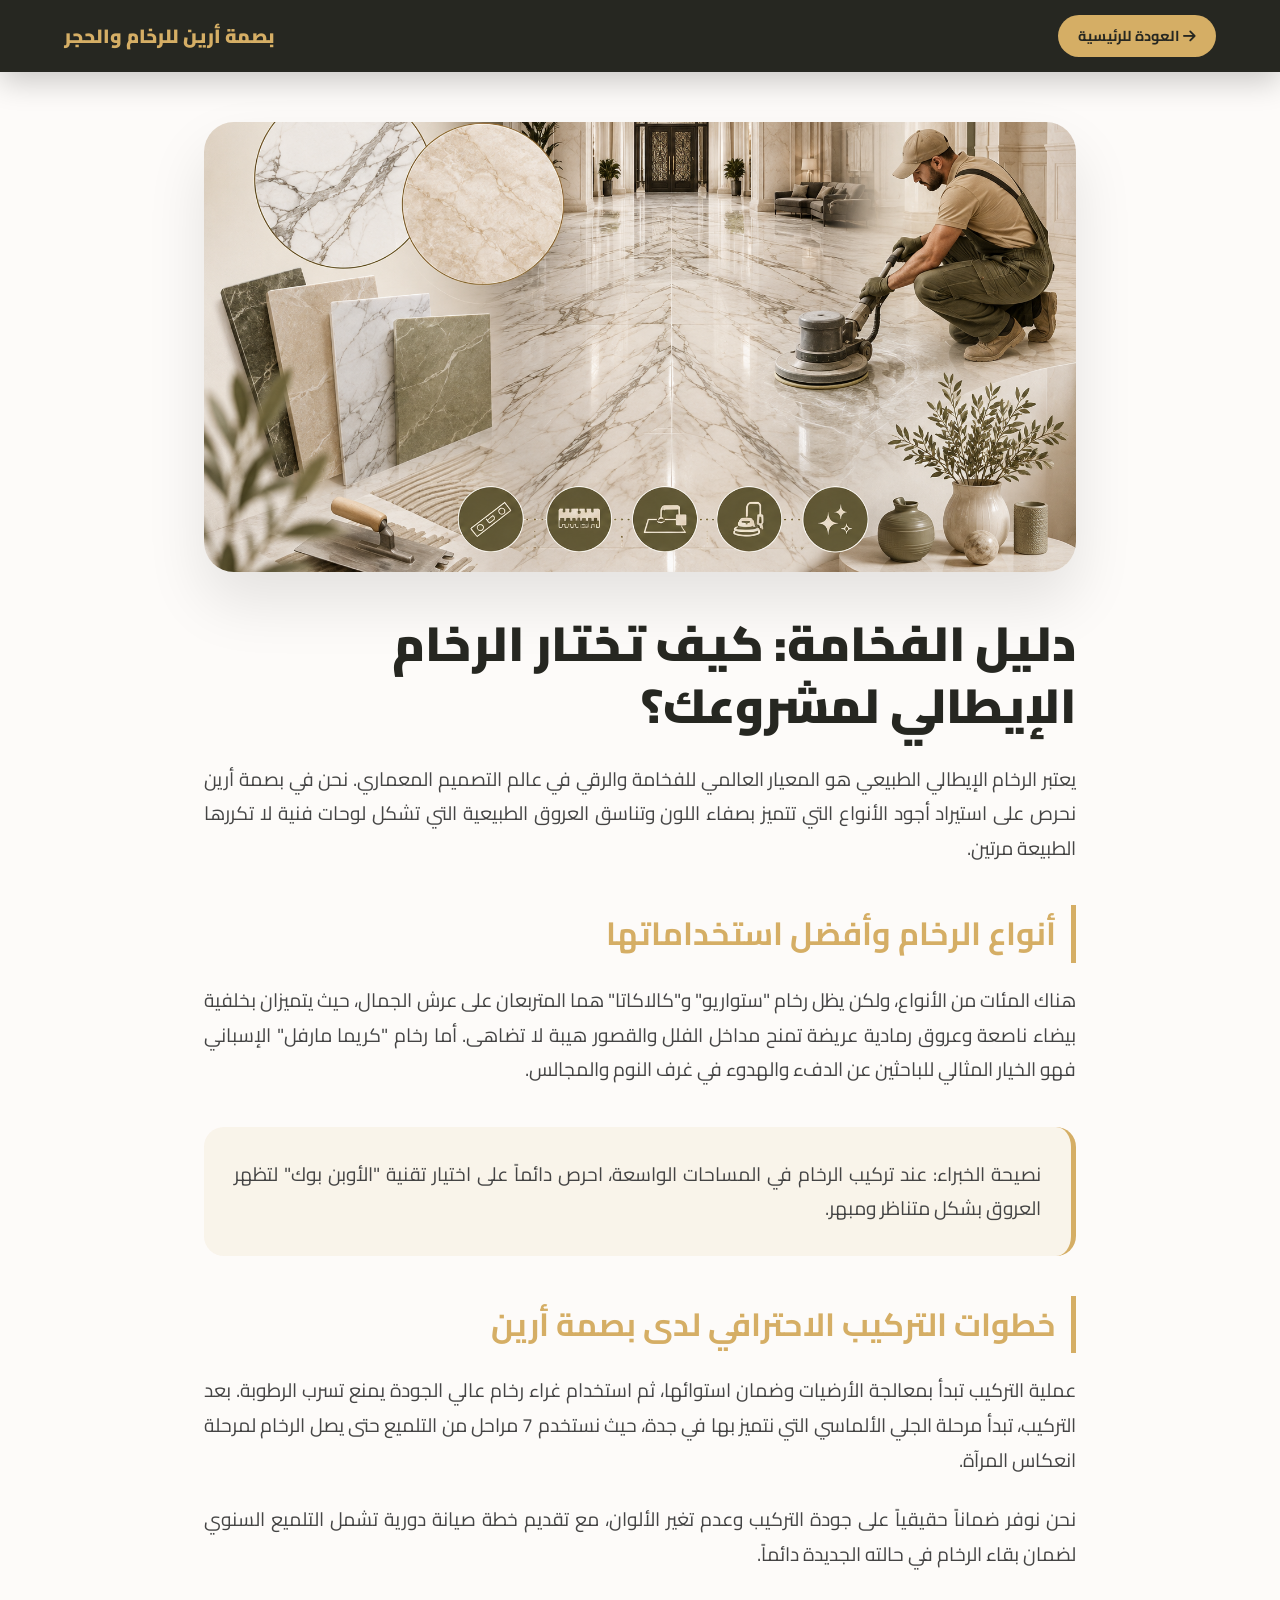
<file: post.html>
<!DOCTYPE html>
<html lang="ar" dir="rtl">
<head>
    <meta charset="UTF-8">
    <meta name="viewport" content="width=device-width, initial-scale=1.0">
    <title>بصمة أرين | تفاصيل المقال</title>
    <link rel="stylesheet" href="https://cdnjs.cloudflare.com/ajax/libs/font-awesome/6.4.0/css/all.min.css">
    <style>
        @import url('https://fonts.googleapis.com/css2?family=Cairo:wght@300;400;700;900&display=swap');
        :root { --gold: #d5ae65; --dark: #262721; --beige: #cbc2bb; --soft: #fdfbf9; }
        * { margin: 0; padding: 0; box-sizing: border-box; font-family: 'Cairo', sans-serif; }
        body { background: var(--soft); color: var(--dark); line-height: 1.8; }
        .post-nav { background: var(--dark); padding: 15px 5%; display: flex; justify-content: space-between; align-items: center; position: sticky; top: 0; z-index: 100; box-shadow: 0 10px 30px rgba(0,0,0,0.2); }
        .back-btn { background: var(--gold); color: var(--dark); text-decoration: none; padding: 8px 20px; border-radius: 50px; font-weight: 700; font-size: 0.9rem; transition: 0.3s; }
        .back-btn:hover { transform: scale(1.05); box-shadow: 0 0 20px rgba(213, 174, 101, 0.4); }
        .nav-logo { color: var(--gold); font-weight: 900; font-size: 1.2rem; }
        .container { max-width: 1000px; margin: 50px auto; padding: 0 5%; }
        .post-hero { width: 100%; height: 450px; border-radius: 30px; overflow: hidden; margin-bottom: 40px; box-shadow: 0 30px 60px rgba(0,0,0,0.1); }
        .post-hero img { width: 100%; height: 100%; object-fit: cover; }
        .post-title { font-size: 3rem; font-weight: 900; color: var(--dark); margin-bottom: 25px; line-height: 1.3; }
        .post-content { font-size: 1.2rem; color: #444; text-align: justify; }
        .post-content h2 { color: var(--gold); margin: 40px 0 20px; font-size: 2rem; border-right: 5px solid var(--gold); padding-right: 15px; }
        .post-content p { margin-bottom: 25px; }
        .highlight-box { background: rgba(213, 174, 101, 0.1); padding: 30px; border-radius: 20px; margin: 40px 0; border-right: 5px solid var(--gold); }
        @media (max-width: 768px) {
            .post-title { font-size: 1.5rem; }
            .post-content { font-size: 0.8rem; }
            .post-content h2 { font-size: 1.2rem; }
            .back-btn { padding: 5px 12px; font-size: 0.7rem; }
            .nav-logo { font-size: 0.9rem; }
            .post-hero { height: 250px; }
        }
    </style>
</head>
<body>
    <header class="post-nav">
        <a href="index.html" class="back-btn"><i class="fas fa-arrow-right"></i> العودة للرئيسية</a>
        <div class="nav-logo">بصمة أرين للرخام والحجر</div>
    </header>
    <div class="container">
        <div id="post-data"></div>
    </div>
    <script>
        const posts = {
            marble: {
                title: "دليل الفخامة: كيف تختار الرخام الإيطالي لمشروعك؟",
                img: "images/blog1.png",
                content: `
                    <p>يعتبر الرخام الإيطالي الطبيعي هو المعيار العالمي للفخامة والرقي في عالم التصميم المعماري. نحن في بصمة أرين نحرص على استيراد أجود الأنواع التي تتميز بصفاء اللون وتناسق العروق الطبيعية التي تشكل لوحات فنية لا تكررها الطبيعة مرتين.</p>
                    <h2>أنواع الرخام وأفضل استخداماتها</h2>
                    <p>هناك المئات من الأنواع، ولكن يظل رخام "ستواريو" و"كالاكاتا" هما المتربعان على عرش الجمال، حيث يتميزان بخلفية بيضاء ناصعة وعروق رمادية عريضة تمنح مداخل الفلل والقصور هيبة لا تضاهى. أما رخام "كريما مارفل" الإسباني فهو الخيار المثالي للباحثين عن الدفء والهدوء في غرف النوم والمجالس.</p>
                    <div class="highlight-box">نصيحة الخبراء: عند تركيب الرخام في المساحات الواسعة، احرص دائماً على اختيار تقنية "الأوبن بوك" لتظهر العروق بشكل متناظر ومبهر.</div>
                    <h2>خطوات التركيب الاحترافي لدى بصمة أرين</h2>
                    <p>عملية التركيب تبدأ بمعالجة الأرضيات وضمان استوائها، ثم استخدام غراء رخام عالي الجودة يمنع تسرب الرطوبة. بعد التركيب، تبدأ مرحلة الجلي الألماسي التي نتميز بها في جدة، حيث نستخدم 7 مراحل من التلميع حتى يصل الرخام لمرحلة انعكاس المرآة.</p>
                    <p>نحن نوفر ضماناً حقيقياً على جودة التركيب وعدم تغير الألوان، مع تقديم خطة صيانة دورية تشمل التلميع السنوي لضمان بقاء الرخام في حالته الجديدة دائماً.</p>
                `
            },
            ceramics: {
                title: "البورسلان العملاق: التكنولوجيا تلتقي بالفن الهيكلي",
                img: "images/blog2.png",
                content: `
                    <p>شهد عالم التشطيب ثورة كبيرة بظهور ألواح البورسلان ضخمة الحجم التي يطلق عليها (Slabs). هذه الألواح غيرت مفهوم الجمال، حيث تمنح المكان مظهراً متصلاً بحد أدنى من الفواصل، مما يسهل عملية التنظيف ويمنح اتساعاً بصرياً مذهلاً.</p>
                    <h2>لماذا تختار البورسلان لمشروعك؟</h2>
                    <p>يتميز البورسلان الحديث بقوة تحمل جبارة تفوق الحجر الطبيعي في مقاومة الخدوش وامتصاص السوائل. كما أنه يأتي بنقشات رخامية وخشبية تحاكي الطبيعة بدقة تصل إلى 99%، مما يجعله خياراً اقتصادياً وجمالياً في آن واحد للمطابخ والحمامات ذات الاستخدام المكثف.</p>
                    <div class="highlight-box">تنبيه تقني: تركيب الألواح الكبيرة يتطلب فنيين محترفين وأدوات شفط خاصة لضمان عدم الكسر وتوزيع الغراء بشكل متساوٍ تحت البلاطة بالكامل.</div>
                    <h2>دقة التنفيذ في بصمة أرين</h2>
                    <p>نحن نمتلك فريقاً متخصصاً في التعامل مع ألواح البورسلان التي تصل أطوالها إلى 3 أمتار. نستخدم موازين الليزر لضبط الارتفاعات بدقة مليمترية، ونحرص على استخدام فواصل التمدد الصحيحة التي تحمي الأرضيات من التشقق نتيحة تغير درجات الحرارة.</p>
                `
            },
            stone: {
                title: "تكسية الواجهات بالحجر الطبيعي: استثمار للزمن",
                img: "images/blog3.png",
                content: `
                    <p>الواجهة الخارجية هي الانطباع الأول عن المبنى، والحجر الطبيعي هو المادة الوحيدة التي تزداد جمالاً مع مرور السنين. نحن نوفر أفضل أنواع حجر الرياض والبيضاء والمنحوتات الصخرية التي تمنح مبانيكم لمسة ملكية رصينة.</p>
                    <h2>مزايا التركيب الميكانيكي للحجر</h2>
                    <p>نحن في بصمة أرين ننصح دائماً بالتركيب الميكانيكي، وهو نظام يعتمد على تثبيت الحجر بزوايا حديدية مجلفنة بعيداً عن الجدار بمسافة بسيطة. هذا الفراغ يعمل كعازل حراري طبيعي ممتاز يقلل من استهلاك الكهرباء في التبريد، كما يمنع ظهور الأملاح والرطوبة على الواجهة.</p>
                    <div class="highlight-box">معلومة ترويجية: الواجهات الحجرية تزيد من القيمة العقارية للمبنى بنسبة تصل إلى 20% مقارنة بالدهانات التقليدية.</div>
                    <h2>التصاميم الكلاسيكية والنيوكلاسيك</h2>
                    <p>فريقنا الهندسي يقوم برسم مخططات الواجهات بدقة، مع دمج الكرانيش والأعمدة المنحوتة التي نصنعها في مصانعنا الخاصة. نضمن لكم تناسق الألوان وجودة الحجر ضد التآكل والعوامل الجوية المتقلبة في المملكة.</p>
                `
            }
        };

        const urlParams = new URLSearchParams(window.location.search);
        const postId = urlParams.get('id');
        const post = posts[postId] || posts['marble'];

        document.getElementById('post-data').innerHTML = `
            <div class="post-hero"><img src="${post.img}" alt=""></div>
            <h1 class="post-title">${post.title}</h1>
            <div class="post-content">${post.content}</div>
        `;
    </script>
</body>
</html>
</file>
<file: style.css>
@import url('https://fonts.googleapis.com/css2?family=Cairo:wght@300;400;600;700;900&display=swap');

:root {
    --gold: #d5ae65;
    --bronze: #926d3a;
    --beige: #cbc2bb;
    --deep: #262721;
    --white: #ffffff;
    --soft: #fdfbf9;
    --glass: rgba(255, 255, 255, 0.4);
}

* {
    margin: 0;
    padding: 0;
    box-sizing: border-box;
    font-family: 'Cairo', sans-serif;
    outline: none;
}

body {
    background-color: var(--soft);
    color: var(--deep);
    overflow-x: hidden;
    line-height: 1.6;
}

#splash {
    position: fixed;
    inset: 0;
    background: var(--deep);
    z-index: 10000;
    display: flex;
    justify-content: center;
    align-items: center;
    transition: transform 1s cubic-bezier(1, 0, 0, 1);
}

.splash-box img {
    width: 180px;
    margin-bottom: 30px;
    filter: drop-shadow(0 0 15px var(--gold));
}

.progress-bar {
    width: 200px;
    height: 4px;
    background: rgba(213, 174, 101, 0.2);
    border-radius: 10px;
    overflow: hidden;
}

.progress-bar span {
    display: block;
    width: 0;
    height: 100%;
    background: var(--gold);
    animation: load 2s ease-in-out forwards;
}

@keyframes load { to { width: 100%; } }
.logo-wrap {
    display: flex;
    align-items: center;
    gap: 15px;
}

.logo-wrap img { width: 55px; }

.logo-text h1 {
    font-size: 1.3rem;
    color: var(--bronze);
    line-height: 1;
}

.logo-text p {
    font-size: 0.7rem;
    font-weight: 700;
    color: var(--gold);
}

.nav-list {
    display: flex;
    list-style: none;
    gap: 8px;
}

.nav-link {
    text-decoration: none;
    color: var(--deep);
    font-weight: 700;
    font-size: 0.9rem;
    padding: 10px 20px;
    border-radius: 50px;
    transition: 0.4s;
}

.nav-link:hover { color: var(--bronze); background: rgba(213, 174, 101, 0.1); }

.nav-link.active {
    background: linear-gradient(135deg, var(--gold), var(--bronze));
    color: var(--white);
    box-shadow: 0 8px 20px rgba(146, 109, 58, 0.3);
}

.contact-trigger {
    background: var(--deep);
    color: var(--gold);
    text-decoration: none;
    padding: 12px 25px;
    border-radius: 50px;
    font-weight: 800;
    display: flex;
    align-items: center;
    gap: 10px;
    transition: 0.4s;
    border: 2px solid transparent;
}

.contact-trigger:hover {
    background: transparent;
    border-color: var(--deep);
    transform: translateY(-3px);
}

.burger {
    display: none;
    flex-direction: column;
    gap: 5px;
    background: none;
    border: none;
    cursor: pointer;
}

.burger span {
    width: 28px;
    height: 3px;
    background: var(--bronze);
    border-radius: 5px;
}

.hero {
    height: 100vh;
    display: flex;
    align-items: center;
    padding: 0 10%;
    position: relative;
    overflow: hidden;
}

.hero-image-box {
    position: absolute;
    inset: 0;
    background: url('images/image.png') center/cover;
    z-index: -1;
    filter: brightness(0.9) contrast(1.1);
    animation: heroZoom 30s infinite alternate;
}

.hero-image-box::after {
    content: '';
    position: absolute;
    inset: 0;
    background: linear-gradient(to left, rgba(253, 251, 249, 0.95), rgba(253, 251, 249, 0.2));
}

@keyframes heroZoom {
    from { transform: scale(1) rotate(0deg); }
    to { transform: scale(1.15) rotate(1deg); }
}

.hero-content {
    max-width: 800px;
    position: relative;
    z-index: 2;
}

.hero-badge {
    display: inline-block;
    background: rgba(73, 48, 0, 0.15);
    color: var(--bronze);
    padding: 8px 25px;
    border-radius: 50px;
    font-weight: 800;
    margin-bottom: 25px;
    border-right: 4px solid var(--gold);
}

.hero h2 {
    font-size: clamp(2rem, 6vw, 4.5rem);
    line-height: 1.1;
    font-weight: 900;
    margin-bottom: 25px;
}

.hero h2 span {
    color: var(--gold);
    background: linear-gradient(to bottom, var(--gold), var(--bronze));
    -webkit-background-clip: text;
    -webkit-text-fill-color: transparent;
}

.hero-desc {
    font-size: 1.2rem;
    color: #555;
    max-width: 650px;
    margin-bottom: 40px;
}

.hero-cta { display: flex; gap: 20px; }

.main-btn {
    background: var(--bronze);
    color: var(--white);
    padding: 18px 45px;
    border-radius: 12px;
    text-decoration: none;
    font-weight: 700;
    box-shadow: 0 15px 35px rgba(146, 109, 58, 0.3);
    transition: 0.5s;
}

.alt-btn {
    padding: 18px 45px;
    border: 2px solid var(--beige);
    border-radius: 12px;
    text-decoration: none;
    color: var(--deep);
    font-weight: 700;
    transition: 0.5s;
}

.main-btn:hover { background: var(--gold); transform: translateY(-5px); }

.side-panel {
    position: fixed;
    top: 0;
    right: -100%;
    width: 50%;
    height: 100%;
    background: rgba(255, 255, 255, 0.98);
    backdrop-filter: blur(15px);
    z-index: 2000;
    transition: 0.7s cubic-bezier(0.9, 0, 0.1, 1);
    box-shadow: -20px 0 60px rgba(0,0,0,0.1);
    display: flex;
    align-items: center;
    padding: 60px;
}

.side-panel.active { right: 0; }

.close-panel {
    position: absolute;
    top: 30px;
    left: 30px;
    font-size: 3rem;
    background: none;
    border: none;
    color: var(--gold);
}

.mobile-links { list-style: none; width: 100%; }

.mobile-links li { margin: 20px 0; border-bottom: 1px solid var(--soft); }

.mobile-links a {
    text-decoration: none;
    color: var(--deep);
    font-size: 1.8rem;
    font-weight: 900;
    transition: 0.3s;
}

.mobile-links a.active { color: var(--gold); padding-right: 15px; border-right: 5px solid var(--gold); }

@media (max-width: 992px) {
    .main-nav, .contact-trigger { display: none; }
    .burger { display: flex; }
    .nav-container { border-radius: 20px; padding: 10px 20px; width: 95%; margin: auto; }
    .hero { text-align: center; justify-content: center; padding-top: 100px; }
    .hero-cta { flex-direction: column; }
    .side-panel { width: 80%; }
}

.element {
    position: absolute;
    border-radius: 50%;
    filter: blur(80px);
    z-index: -1;
    opacity: 0.4;
}

.e1 { width: 400px; height: 400px; background: var(--gold); top: -100px; left: -100px; }
.e2 { width: 300px; height: 300px; background: var(--beige); bottom: -50px; right: 0; }
header {
    position: fixed;
    top: 0;
    left: 0;
    right: 0;
    z-index: 1000;
    padding: 20px 5%;
    transition: 0.5s cubic-bezier(0.4, 0, 0.2, 1);
}

header.sticky {
    background: rgba(253, 251, 249, 0.95);
    backdrop-filter: blur(15px);
    padding: 10px 5%;
    box-shadow: 0 10px 30px rgba(146, 109, 58, 0.1);
}

.nav-container {
    background: transparent;
    border: none;
    box-shadow: none;
    display: flex;
    justify-content: space-between;
    align-items: center;
    width: 100%;
}

.logo-wrap img {
    width: 110px;
    height: auto;
    transition: 0.4s;
    filter: drop-shadow(0 5px 15px rgba(0,0,0,0.1));
}

header.sticky .logo-wrap img {
    width: 85px;
}
.mobile-links li {
    margin: 45px 0;
    border: none;
}

.mobile-links a {
    text-decoration: none;
    color: var(--deep);
    font-size: 1.4rem;
    font-weight: 900;
    transition: 0.3s;
    display: block;
}
header {
    position: fixed;
    top: 0;
    left: 0;
    right: 0;
    z-index: 1000;
    padding: 15px 5%;
    transition: 0.4s ease-in-out;
}

header.sticky {
    background: rgba(253, 251, 249, 0.98);
    backdrop-filter: blur(15px);
    padding: 5px 5%;
    box-shadow: 0 5px 25px rgba(146, 109, 58, 0.1);
}

.nav-container {
    background: transparent;
    display: flex;
    justify-content: space-between;
    align-items: center;
    width: 100%;
}

.logo-wrap img {
    width: 85px;
    height: auto;
    transition: 0.4s cubic-bezier(0.4, 0, 0.2, 1);
}

header.sticky .logo-wrap img {
    width: 65px;
}

.nav-link {
    font-size: 0.85rem;
    padding: 8px 15px;
}

.contact-trigger {
    padding: 10px 20px;
    font-size: 0.85rem;
}
@media (max-width: 992px) {
    .side-panel {
        width: 50%;
    }
}
.modern-about {
    padding: 100px 5px;
    position: relative;
    background-color: var(--soft);
    overflow: hidden;
}

.about-shape {
    position: absolute;
    top: -10%;
    right: -5%;
    width: 400px;
    height: 400px;
    background: radial-gradient(circle, rgba(213, 174, 101, 0.08) 0%, transparent 70%);
    border-radius: 50%;
    z-index: 0;
}

.about-inner-grid {
    display: grid;
    grid-template-columns: 1fr 1fr;
    gap: 60px;
    align-items: center;
}

.about-visual-content {
    position: relative;
    padding: 20px;
}

.art-frame {
    position: relative;
    height: 550px;
}

.main-img-box {
    width: 85%;
    height: 480px;
    border-radius: 30px;
    overflow: hidden;
    box-shadow: 0 40px 80px rgba(38, 39, 33, 0.15);
    border: 1px solid var(--beige);
}

.main-img-box img { width: 100%; height: 100%; object-fit: cover; transition: 1s; }

.sub-img-box {
    position: absolute;
    bottom: 0;
    left: 0;
    width: 240px;
    height: 240px;
    border-radius: 20px;
    overflow: hidden;
    border: 10px solid var(--white);
    box-shadow: 0 20px 40px rgba(0,0,0,0.1);
}

.sub-img-box img { width: 100%; height: 100%; object-fit: cover; }

.floating-card {
    position: absolute;
    top: 10%;
    right: -20px;
    background: rgba(255, 255, 255, 0.9);
    backdrop-filter: blur(10px);
    padding: 25px;
    border-radius: 20px;
    border-right: 5px solid var(--gold);
    box-shadow: 0 15px 35px rgba(0,0,0,0.05);
    width: 200px;
    animation: float 4s infinite ease-in-out;
}

.floating-card i { color: var(--gold); font-size: 2rem; margin-bottom: 10px; }
.floating-card h4 { font-size: 1rem; color: var(--deep); margin-bottom: 5px; }
.floating-card p { font-size: 0.8rem; color: #777; }

.header-stamp {
    display: flex;
    align-items: center;
    gap: 15px;
    margin-bottom: 20px;
}

.stamp-line { width: 40px; height: 2px; background: var(--gold); }
.stamp-text { color: var(--gold); font-weight: 800; letter-spacing: 2px; font-size: 0.9rem; }

.title-gradient {
    font-size: 3rem;
    color: var(--deep);
    font-weight: 900;
    line-height: 1.2;
    margin-bottom: 30px;
}

.title-gradient span {
    background: linear-gradient(135deg, var(--gold), var(--bronze));
    -webkit-background-clip: text;
    -webkit-text-fill-color: transparent;
}

.rich-promo-text p {
    font-size: 1.15rem;
    color: #555;
    margin-bottom: 20px;
    line-height: 1.8;
}

.stats-grid-modern {
    display: grid;
    grid-template-columns: 1fr 1fr;
    gap: 20px;
    margin: 40px 0;
}

.s-card {
    background: var(--white);
    padding: 20px;
    border-radius: 15px;
    display: flex;
    align-items: center;
    gap: 15px;
    transition: 0.3s;
    border: 1px solid transparent;
}

.s-card:hover {
    border-color: var(--gold);
    transform: translateY(-5px);
    box-shadow: 0 10px 25px rgba(213, 174, 101, 0.1);
}

.s-icon {
    width: 50px;
    height: 50px;
    background: rgba(213, 174, 101, 0.1);
    color: var(--bronze);
    display: flex;
    align-items: center;
    justify-content: center;
    border-radius: 12px;
    font-size: 1.4rem;
}

.s-info h3 { font-size: 1.6rem; color: var(--deep); font-weight: 900; line-height: 1; }
.s-info span { font-size: 0.85rem; color: #888; font-weight: 700; }

.discover-more {
    display: inline-flex;
    align-items: center;
    gap: 15px;
    text-decoration: none;
    color: var(--bronze);
    font-weight: 900;
    font-size: 1.1rem;
    transition: 0.3s;
}

.discover-more:hover { gap: 25px; color: var(--gold); }

@keyframes float {
    0%, 100% { transform: translateY(0); }
    50% { transform: translateY(-15px); }
}

@media (max-width: 992px) {
    .about-inner-grid { grid-template-columns: 1fr; padding: 0 5%; }
    .title-gradient { font-size: 2.2rem; }
    .main-img-box { width: 100%; height: 350px; }
    .sub-img-box, .floating-card { display: none; }
    .stats-grid-modern { grid-template-columns: 1fr; }
}
.premium-services {
    background-color: #262721;
    padding: 120px 0;
    position: relative;
    overflow: hidden;
}

.content-wrapper-large {
    max-width: 1400px;
    margin: 0 auto;
    padding: 0 1%;
}

.services-main-head {
    text-align: center;
    margin-bottom: 80px;
}

.top-label {
    color: #d5ae65;
    font-weight: 800;
    font-size: 1.1rem;
    letter-spacing: 3px;
    display: block;
    margin-bottom: 20px;
}

.dynamic-title {
    font-size: clamp(2.2rem, 5vw, 3.8rem);
    color: #ffffff;
    font-weight: 900;
    line-height: 1.2;
}

.dynamic-title span {
    color: #d5ae65;
}

.head-paragraph {
    color: #cbc2bb;
    font-size: 1.2rem;
    max-width: 900px;
    margin: 30px auto 0;
    line-height: 2;
    font-weight: 400;
}

.services-mega-grid {
    display: grid;
    grid-template-columns: 1fr 1fr;
    gap: 40px;
}

.lux-card {
    position: relative;
    background: rgba(255, 255, 255, 0.02);
    border-radius: 40px;
    padding: 60px;
    border: 1px solid rgba(213, 174, 101, 0.1);
    transition: 0.5s cubic-bezier(0.4, 0, 0.2, 1);
    overflow: hidden;
    height: 100%;
}

.lux-card:hover {
    transform: translateY(-15px);
    border-color: #d5ae65;
    background: rgba(213, 174, 101, 0.05);
    box-shadow: 0 40px 80px rgba(0,0,0,0.4);
}

.card-inner-box {
    position: relative;
    z-index: 2;
}

.header-icon {
    width: 80px;
    height: 80px;
    background: #d5ae65;
    color: #262721;
    border-radius: 20px;
    display: flex;
    align-items: center;
    justify-content: center;
    font-size: 2.5rem;
    margin-bottom: 35px;
    box-shadow: 0 10px 30px rgba(213, 174, 101, 0.3);
}

.lux-card h3 {
    color: #d5ae65;
    font-size: 1.9rem;
    font-weight: 800;
    margin-bottom: 25px;
}

.long-text {
    color: #cbc2bb;
    font-size: 1.1rem;
    line-height: 1.9;
    margin-bottom: 35px;
    text-align: justify;
}

.long-text strong {
    color: #ffffff;
    font-weight: 700;
}

.feature-bullets {
    display: flex;
    flex-direction: column;
    gap: 15px;
}

.feature-bullets span {
    color: #ffffff;
    font-weight: 600;
    font-size: 1rem;
    display: flex;
    align-items: center;
    gap: 12px;
}

.feature-bullets i {
    color: #926d3a;
    font-size: 1.1rem;
}

@media (max-width: 1200px) {
    .content-wrapper-large { padding: 0 5%; }
    .lux-card { padding: 40px; }
}

@media (max-width: 992px) {
    .services-mega-grid { grid-template-columns: 1fr; }
    .dynamic-title { font-size: 2.5rem; }
}
.gallery-section {
    background-color: #fdfbf9;
    padding: 100px 0;
}

.gallery-container {
    max-width: 1600px;
    margin: 0 auto;
    padding: 0 4%;
}

.gallery-header {
    text-align: center;
    margin-bottom: 60px;
}

.gallery-label {
    color: #926d3a;
    font-weight: 800;
    text-transform: uppercase;
    letter-spacing: 2px;
    display: block;
    margin-bottom: 10px;
}

.gallery-title {
    font-size: 3rem;
    color: #262721;
    font-weight: 900;
    margin-bottom: 20px;
}

.gallery-title span {
    color: #d5ae65;
}

.gallery-desc {
    color: #666;
    font-size: 1.1rem;
    max-width: 700px;
    margin: 0 auto;
}

.gallery-grid {
    display: grid;
    grid-template-columns: repeat(4, 1fr);
    gap: 20px;
}

.gallery-item {
    position: relative;
    border-radius: 15px;
    overflow: hidden;
    aspect-ratio: 1 / 1;
    background: #eee;
    box-shadow: 0 10px 30px rgba(0,0,0,0.05);
    transition: 0.5s cubic-bezier(0.4, 0, 0.2, 1);
}

.gallery-item img {
    width: 100%;
    height: 100%;
    object-fit: cover;
    transition: 0.8s;
}

.gallery-item:hover {
    transform: translateY(-10px);
    box-shadow: 0 20px 40px rgba(146, 109, 58, 0.2);
}

.gallery-item:hover img {
    transform: scale(1.1);
}

@media (max-width: 1200px) {
    .gallery-grid {
        grid-template-columns: repeat(3, 1fr);
    }
}

@media (max-width: 768px) {
    .gallery-grid {
        grid-template-columns: repeat(2, 1fr);
    }
    .gallery-title {
        font-size: 2.2rem;
    }
}

@media (max-width: 480px) {
    .gallery-grid {
        grid-template-columns: 1fr;
    }
    .gallery-container {
        padding: 0 10%;
    }
}
.blog-section { padding: 100px 0; background: #f4e8db; }
.blog-header { text-align: center; margin-bottom: 60px; padding: 0 10%; }
.blog-header .label { color: var(--gold); font-weight: 800; letter-spacing: 2px; }
.blog-header h2 { font-size: 3rem; color: var(--dark); font-weight: 900; }
.blog-header h2 span { color: var(--gold); }
.blog-grid { display: grid; grid-template-columns: repeat(3, 1fr); gap: 30px; padding: 0 5%; }
.blog-card { background: white; border-radius: 20px; overflow: hidden; box-shadow: 0 15px 40px rgba(0,0,0,0.05); transition: 0.5s; }
.blog-card:hover { transform: translateY(-15px); box-shadow: 0 25px 50px rgba(213, 174, 101, 0.2); }
.blog-img { height: 250px; overflow: hidden; }
.blog-img img { width: 100%; height: 100%; object-fit: cover; transition: 0.8s; }
.blog-card:hover img { transform: scale(1.1); }
.blog-info { padding: 30px; }
.blog-info h3 { font-size: 1.4rem; color: var(--dark); margin-bottom: 15px; font-weight: 800; line-height: 1.4; }
.blog-info p { color: #777; font-size: 0.95rem; margin-bottom: 20px; }
.read-more { display: inline-block; color: var(--gold); text-decoration: none; font-weight: 900; border-bottom: 2px solid var(--gold); padding-bottom: 5px; transition: 0.3s; }
.read-more:hover { color: var(--dark); border-color: var(--dark); }

@media (max-width: 992px) {
    .blog-grid { grid-template-columns: 1fr; padding: 0 10%; }
    .blog-header h2 { font-size: 2.2rem; }
}
.testimonials-section {
    padding: 100px 0;
    background-color: #262721;
}

.test-header {
    text-align: center;
    margin-bottom: 60px;
}

.test-header .label {
    color: #d5ae65;
    font-weight: 800;
    letter-spacing: 2px;
}

.test-header .title {
    font-size: 2.5rem;
    color: #fff;
    font-weight: 900;
    margin-top: 10px;
}

.test-header .title span {
    color: #d5ae65;
}

.test-grid {
    display: grid;
    grid-template-columns: repeat(4, 1fr);
    gap: 20px;
    padding: 0 5%;
}

.test-card {
    background: rgba(255, 255, 255, 0.03);
    border: 1px solid rgba(213, 174, 101, 0.1);
    padding: 30px;
    border-radius: 20px;
    transition: 0.4s;
    display: flex;
    flex-direction: column;
    justify-content: space-between;
}

.test-card:hover {
    background: rgba(213, 174, 101, 0.05);
    border-color: #d5ae65;
    transform: translateY(-8px);
}

.stars {
    color: #d5ae65;
    font-size: 0.8rem;
    margin-bottom: 15px;
}

.test-card p {
    color: #cbc2bb;
    font-size: 0.95rem;
    line-height: 1.7;
    margin-bottom: 20px;
    font-style: italic;
}

.test-card h4 {
    color: #fff;
    font-size: 1rem;
    font-weight: 800;
    text-align: left;
    border-top: 1px solid rgba(255,255,255,0.05);
    padding-top: 15px;
}

@media (max-width: 1200px) {
    .test-grid { grid-template-columns: repeat(2, 1fr); }
}

@media (max-width: 768px) {
    .test-grid { grid-template-columns: 1fr; padding: 0 10%; }
    .test-header .title { font-size: 1.8rem; }
}
.why-us-creative {
    background-color: #20211b;
    padding: 120px 0;
    position: relative;
    overflow: hidden;
}

.why-inner {
    display: grid;
    grid-template-columns: 1fr 1.2fr;
    gap: 80px;
    align-items: center;
}

.why-visual-side {
    position: relative;
    height: 600px;
}

.experience-circle {
    width: 350px;
    height: 350px;
    border: 2px dashed #d5ae65;
    border-radius: 50%;
    position: absolute;
    top: 50%;
    left: 50%;
    transform: translate(-50%, -50%);
    display: flex;
    align-items: center;
    justify-content: center;
    animation: rotate 20s linear infinite;
}

.circle-content {
    background: #d5ae65;
    width: 200px;
    height: 200px;
    border-radius: 50%;
    display: flex;
    flex-direction: column;
    align-items: center;
    justify-content: center;
    color: #262721;
    animation: counter-rotate 20s linear infinite;
    box-shadow: 0 0 50px rgba(213, 174, 101, 0.3);
}

.circle-content .num { font-size: 4rem; font-weight: 900; line-height: 1; }
.circle-content .label { font-size: 0.9rem; font-weight: 700; }

.feature-blob {
    position: absolute;
    background: rgba(255, 255, 255, 0.05);
    backdrop-filter: blur(10px);
    border: 1px solid rgba(213, 174, 101, 0.2);
    padding: 20px 30px;
    border-radius: 100px;
    display: flex;
    align-items: center;
    gap: 15px;
    color: #fff;
    font-weight: 700;
    z-index: 2;
    transition: 0.5s;
}

.feature-blob i { color: #d5ae65; font-size: 1.5rem; }
.feature-blob:hover { background: #d5ae65; color: #262721; transform: scale(1.1); }
.feature-blob:hover i { color: #262721; }

.b1 { top: 10%; right: 0; }
.b2 { bottom: 15%; right: 10%; }
.b3 { top: 40%; left: -10%; }

.why-tag { color: #d5ae65; font-weight: 800; letter-spacing: 2px; margin-bottom: 20px; }
.why-main-title { font-size: 3rem; color: #fff; font-weight: 900; margin-bottom: 40px; line-height: 1.2; }
.why-main-title span { color: #d5ae65; }

.reasons-stack { display: flex; flex-direction: column; gap: 35px; }
.reason-item { border-right: 3px solid rgba(213, 174, 101, 0.1); padding-right: 30px; transition: 0.4s; }
.reason-item:hover { border-color: #d5ae65; }

.reason-head { display: flex; align-items: center; gap: 20px; margin-bottom: 15px; }
.r-count { font-size: 1.2rem; font-weight: 900; color: #d5ae65; opacity: 0.5; }
.reason-item h3 { color: #fff; font-size: 1.5rem; font-weight: 800; }
.reason-item p { color: #cbc2bb; line-height: 1.8; font-size: 1.05rem; }

.trust-footer { display: flex; gap: 30px; margin-top: 50px; padding-top: 30px; border-top: 1px solid rgba(255,255,255,0.05); }
.trust-item { display: flex; align-items: center; gap: 10px; color: #926d3a; font-weight: 700; font-size: 0.9rem; }

@keyframes rotate { from { transform: translate(-50%, -50%) rotate(0deg); } to { transform: translate(-50%, -50%) rotate(360deg); } }
@keyframes counter-rotate { from { transform: rotate(0deg); } to { transform: rotate(-360deg); } }

@media (max-width: 1100px) {
    .why-inner { grid-template-columns: 1fr; }
    .why-visual-side { height: 400px; order: 2; }
    .experience-circle { width: 250px; height: 250px; }
    .circle-content { width: 150px; height: 150px; }
    .circle-content .num { font-size: 2.5rem; }
    .why-main-title { font-size: 2.2rem; }
    .feature-blob { font-size: 0.8rem; padding: 15px 20px; }
}
@media (max-width: 768px) {
    .why-visual-side {
        height: 380px;
        display: flex;
        justify-content: center;
        align-items: center;
        margin-top: 30px;
    }

    .experience-circle {
        width: 240px;
        height: 240px;
    }

    .circle-content {
        width: 140px;
        height: 140px;
    }

    .circle-content .num {
        font-size: 2.5rem;
    }

    .feature-blob {
        padding: 12px 18px;
        font-size: 0.75rem;
        gap: 8px;
        white-space: nowrap;
        border-radius: 50px;
    }

    .b1 { top: 0; right: 2%; }
    .b2 { bottom: 0; right: 2%; }
    .b3 { top: 45%; left: 2%; }
}
.luxury-contact {
    padding: 120px 0;
    position: relative;
    background: url('images/IMG-20260831-WA0033.jpg') center/cover no-repeat fixed;
    overflow: hidden;
    z-index: 1;
}

.contact-blur-bg {
    position: absolute;
    inset: 0;
    background: rgba(32, 33, 27, 0.7);
    backdrop-filter: blur(5px);
    z-index: -1;
}

.contact-header {
    text-align: center;
    margin-bottom: 70px;
}

.c-badge { color: #d5ae65; font-weight: 800; letter-spacing: 3px; display: block; margin-bottom: 15px; }
.c-main-title { font-size: 3.2rem; color: #fff; font-weight: 900; margin-bottom: 25px; line-height: 1.2; }
.c-main-title span { color: #d5ae65; }
.c-subtitle { color: #cbc2bb; font-size: 1.15rem; max-width: 800px; margin: 0 auto; line-height: 1.8; }

.contact-grid-top {
    display: grid;
    grid-template-columns: 1fr 1fr;
    gap: 30px;
    margin-bottom: 30px;
}

.glass-card-item {
    background: rgba(255, 255, 255, 0.04);
    backdrop-filter: blur(20px);
    border: 1px solid rgba(213, 174, 101, 0.15);
    border-radius: 30px;
    padding: 40px;
    display: flex;
    align-items: center;
    gap: 30px;
    text-decoration: none;
    transition: 0.5s cubic-bezier(0.4, 0, 0.2, 1);
}

.glass-card-item:hover {
    background: rgba(213, 174, 101, 0.08);
    border-color: #d5ae65;
    transform: translateY(-10px);
    box-shadow: 0 30px 60px rgba(0,0,0,0.4);
}

.g-icon {
    width: 75px;
    height: 75px;
    background: linear-gradient(135deg, #d5ae65, #926d3a);
    color: #262721;
    border-radius: 50%;
    display: flex;
    align-items: center;
    justify-content: center;
    font-size: 1.8rem;
    box-shadow: 0 10px 25px rgba(213, 174, 101, 0.3);
}

.g-info h3 { color: #d5ae65; font-size: 1.5rem; margin-bottom: 8px; font-weight: 800; }
.g-info span { color: #fff; font-size: 1.3rem; font-weight: 700; }

.address-full-box { margin-bottom: 30px; }
.full-width-card { justify-content: center; text-align: center; }

.map-container-box { position: relative; }
.map-card { padding: 15px; position: relative; flex-direction: column; }

.map-overlay-btn {
    position: absolute;
    top: 30px;
    left: 30px;
    z-index: 10;
}

.open-map-btn {
    background: #d5ae65;
    color: #262721;
    padding: 12px 25px;
    border-radius: 50px;
    text-decoration: none;
    font-weight: 800;
    font-size: 0.9rem;
    display: flex;
    align-items: center;
    gap: 10px;
    box-shadow: 0 10px 20px rgba(0,0,0,0.2);
    transition: 0.3s;
}

.open-map-btn:hover { background: #fff; transform: scale(1.05); }

.map-card iframe {
    border-radius: 20px;
    filter: invert(90%) hue-rotate(180deg) brightness(1.1) contrast(0.9);
}

@media (max-width: 992px) {
    .contact-grid-top { grid-template-columns: 1fr; }
    .c-main-title { font-size: 2.2rem; }
    .glass-card-item { padding: 30px; flex-direction: column; text-align: center; }
    .content-wrapper-large { padding: 0 8%; }
    .map-overlay-btn { width: 100%; left: 0; display: flex; justify-content: center; top: 25px; }
}
.main-footer {
    background-color: #151612;
    padding: 80px 0 30px;
    border-top: 1px solid rgba(213, 174, 101, 0.1);
}

.footer-grid {
    display: grid;
    grid-template-columns: 1.5fr 1fr 1fr 1.2fr;
    gap: 40px;
    margin-bottom: 60px;
}

.footer-col h3 {
    color: #d5ae65;
    font-size: 1.8rem;
    margin-bottom: 20px;
    font-weight: 900;
}

.footer-col h4 {
    color: #fff;
    font-size: 1.2rem;
    margin-bottom: 25px;
    position: relative;
    padding-bottom: 10px;
}

.footer-col h4::after {
    content: '';
    position: absolute;
    right: 0;
    bottom: 0;
    width: 30px;
    height: 2px;
    background: #d5ae65;
}

.footer-col p {
    color: #cbc2bb;
    line-height: 1.8;
    font-size: 0.95rem;
}

.footer-col ul {
    list-style: none;
}

.footer-col ul li {
    margin-bottom: 12px;
}

.footer-col ul li a {
    color: #cbc2bb;
    text-decoration: none;
    transition: 0.3s;
    font-size: 0.9rem;
}

.footer-col ul li a:hover {
    color: #d5ae65;
    padding-right: 5px;
}

.contact-list li {
    color: #cbc2bb;
    display: flex;
    align-items: center;
    gap: 10px;
    font-size: 0.9rem;
}

.contact-list li i {
    color: #d5ae65;
}

.social-links {
    display: flex;
    gap: 15px;
    margin-top: 25px;
}

.social-links a {
    width: 35px;
    height: 35px;
    background: rgba(255,255,255,0.05);
    color: #d5ae65;
    display: flex;
    align-items: center;
    justify-content: center;
    border-radius: 50%;
    transition: 0.3s;
}

.social-links a:hover {
    background: #d5ae65;
    color: #151612;
    transform: translateY(-5px);
}

.footer-bottom {
    text-align: center;
    padding-top: 30px;
    border-top: 1px solid rgba(255,255,255,0.05);
}

.footer-bottom p {
    color: #777;
    font-size: 0.85rem;
    margin-bottom: 5px;
}

.developer a {
    color: #d5ae65;
    text-decoration: none;
    font-weight: 700;
}

.floating-actions {
    position: fixed;
    bottom: 30px;
    right: 30px;
    display: flex;
    flex-direction: column;
    gap: 15px;
    z-index: 9999;
}

.float-btn {
    width: 55px;
    height: 55px;
    border-radius: 50%;
    display: flex;
    align-items: center;
    justify-content: center;
    color: #fff;
    font-size: 1.5rem;
    text-decoration: none;
    box-shadow: 0 10px 25px rgba(0,0,0,0.3);
    transition: 0.4s;
    animation: pulseFloat 2s infinite;
}

.call-float { background: #d5ae65; color: #151612; }
.whatsapp-float { background: #25d366; }

.float-btn:hover {
    transform: scale(1.1) rotate(10deg);
}

@keyframes pulseFloat {
    0% { box-shadow: 0 0 0 0 rgba(213, 174, 101, 0.4); }
    70% { box-shadow: 0 0 0 15px rgba(213, 174, 101, 0); }
    100% { box-shadow: 0 0 0 0 rgba(213, 174, 101, 0); }
}

@media (max-width: 992px) {
    .footer-grid { grid-template-columns: repeat(2, 1fr); }
    .floating-actions { bottom: 20px; right: 20px; }
}

@media (max-width: 600px) {
    .footer-grid { grid-template-columns: 1fr; text-align: center; }
    .footer-col h4::after { right: 50%; transform: translateX(50%); }
    .social-links { justify-content: center; }
}
@media (max-width: 768px) {
    .hero h2 {
        font-size: 1.6rem !important;
        line-height: 1.3;
    }

    .hero-desc {
        font-size: 0.85rem !important;
        line-height: 1.6;
    }

    .main-wrapper-padding, 
    .content-wrapper-large {
        padding: 0 4% !important;
    }

    .service-block, 
    .blog-card, 
    .test-card {
        padding: 25px 20px !important;
        width: 100% !important;
    }

    .service-block p, 
    .blog-info p, 
    .test-card p {
        font-size: 0.85rem !important;
        margin-bottom: 15px !important;
    }

    .service-icon-wrap {
        width: 50px !important;
        height: 50px !important;
        font-size: 1.5rem !important;
        margin-bottom: 15px !important;
    }

    .close-panel {
        top: 15px !important;
        left: 15px !important;
        font-size: 2.2rem !important;
        z-index: 2100;
    }

    .mobile-links {
        padding-top: 60px !important;
    }

    .mobile-links li {
        margin: 25px 0 !important;
    }

    .mobile-links a {
        font-size: 1.4rem !important;
    }
}
.white-collections {
    background-color: #ffffff;
    padding: 100px 0;
    border-top: 1px solid #f0f0f0;
}

.coll-header-white {
    text-align: center;
    margin-bottom: 50px;
    padding: 0 10%;
}

.badge-gold {
    color: #926d3a;
    font-weight: 800;
    font-size: 0.9rem;
    letter-spacing: 2px;
    text-transform: uppercase;
    border-bottom: 2px solid #d5ae65;
    padding-bottom: 5px;
    margin-bottom: 15px;
    display: inline-block;
}

.title-dark {
    font-size: 3rem;
    color: #262721;
    font-weight: 900;
    margin: 15px 0;
}

.title-dark span {
    color: #d5ae65;
}

.desc-grey {
    color: #666;
    font-size: 1.1rem;
    max-width: 800px;
    margin: 0 auto;
}

.modern-filter-bar {
    display: flex;
    justify-content: center;
    flex-wrap: wrap;
    gap: 12px;
    margin-bottom: 60px;
}

.filter-trigger {
    background: #fff;
    border: 1px solid #e0e0e0;
    color: #262721;
    padding: 12px 28px;
    border-radius: 5px;
    cursor: pointer;
    font-weight: 700;
    transition: 0.4s;
    font-size: 0.95rem;
}

.filter-trigger:hover, .filter-trigger.active {
    background: #262721;
    color: #d5ae65;
    border-color: #262721;
    box-shadow: 0 10px 20px rgba(0,0,0,0.1);
}

.coll-masonry-grid {
    display: grid;
    grid-template-columns: repeat(4, 1fr);
    gap: 20px;
    padding: 0 5%;
}

.masonry-item {
    background: #f9f9f9;
    border-radius: 12px;
    overflow: hidden;
    aspect-ratio: 1/1;
    transition: 0.5s cubic-bezier(0.2, 1, 0.3, 1);
    border: 1px solid #eee;
}

.masonry-item img {
    width: 100%;
    height: 100%;
    object-fit: cover;
    transition: 0.6s;
}

.masonry-item:hover {
    transform: scale(1.03);
    box-shadow: 0 20px 40px rgba(0,0,0,0.1);
    border-color: #d5ae65;
}

.masonry-item:hover img {
    transform: scale(1.1);
}

@media (max-width: 1200px) {
    .coll-masonry-grid { grid-template-columns: repeat(3, 1fr); }
}

@media (max-width: 768px) {
    .coll-masonry-grid { grid-template-columns: repeat(2, 1fr); gap: 15px; }
    .title-dark { font-size: 2rem; }
    .filter-trigger { font-size: 0.8rem; padding: 10px 15px; }
}

@media (max-width: 480px) {
    .coll-masonry-grid { grid-template-columns: 1fr; }
}
@media (max-width: 768px) {
    .coll-masonry-grid {
        grid-template-columns: 1fr !important;
        padding: 0 8% !important;
    }

    .mobile-links a {
        font-size: 1rem !important;
    }
    
    .masonry-item {
        aspect-ratio: auto !important;
        height: auto !important;
    }
}
.contact-dual-layout {
    display: grid;
    grid-template-columns: 1fr 1.2fr;
    gap: 30px;
    margin-bottom: 30px;
}

.contact-cards-side {
    display: flex;
    flex-direction: column;
    gap: 20px;
}

.form-container {
    flex-direction: column;
    align-items: flex-start !important;
    height: 100%;
}

.form-container h3 {
    color: #d5ae65;
    font-size: 1.8rem;
    margin-bottom: 25px;
    font-weight: 800;
}

#whatsappForm {
    width: 100%;
    display: grid;
    gap: 15px;
}

#whatsappForm input, 
#whatsappForm select, 
#whatsappForm textarea {
    width: 100%;
    padding: 15px;
    border-radius: 12px;
    background: rgba(255, 255, 255, 0.05);
    border: 1px solid rgba(213, 174, 101, 0.2);
    color: #fff;
    outline: none;
    font-size: 0.95rem;
}

#whatsappForm select option {
    background: #262721;
    color: #fff;
}

#whatsappForm button {
    background: #d5ae65;
    color: #262721;
    padding: 16px;
    border: none;
    border-radius: 12px;
    font-weight: 800;
    font-size: 1.1rem;
    cursor: pointer;
    transition: 0.4s;
    display: flex;
    align-items: center;
    justify-content: center;
    gap: 10px;
}

#whatsappForm button:hover {
    background: #fff;
    transform: translateY(-3px);
}

@media (max-width: 992px) {
    .contact-dual-layout {
        grid-template-columns: 1fr;
    }
}
</file>
